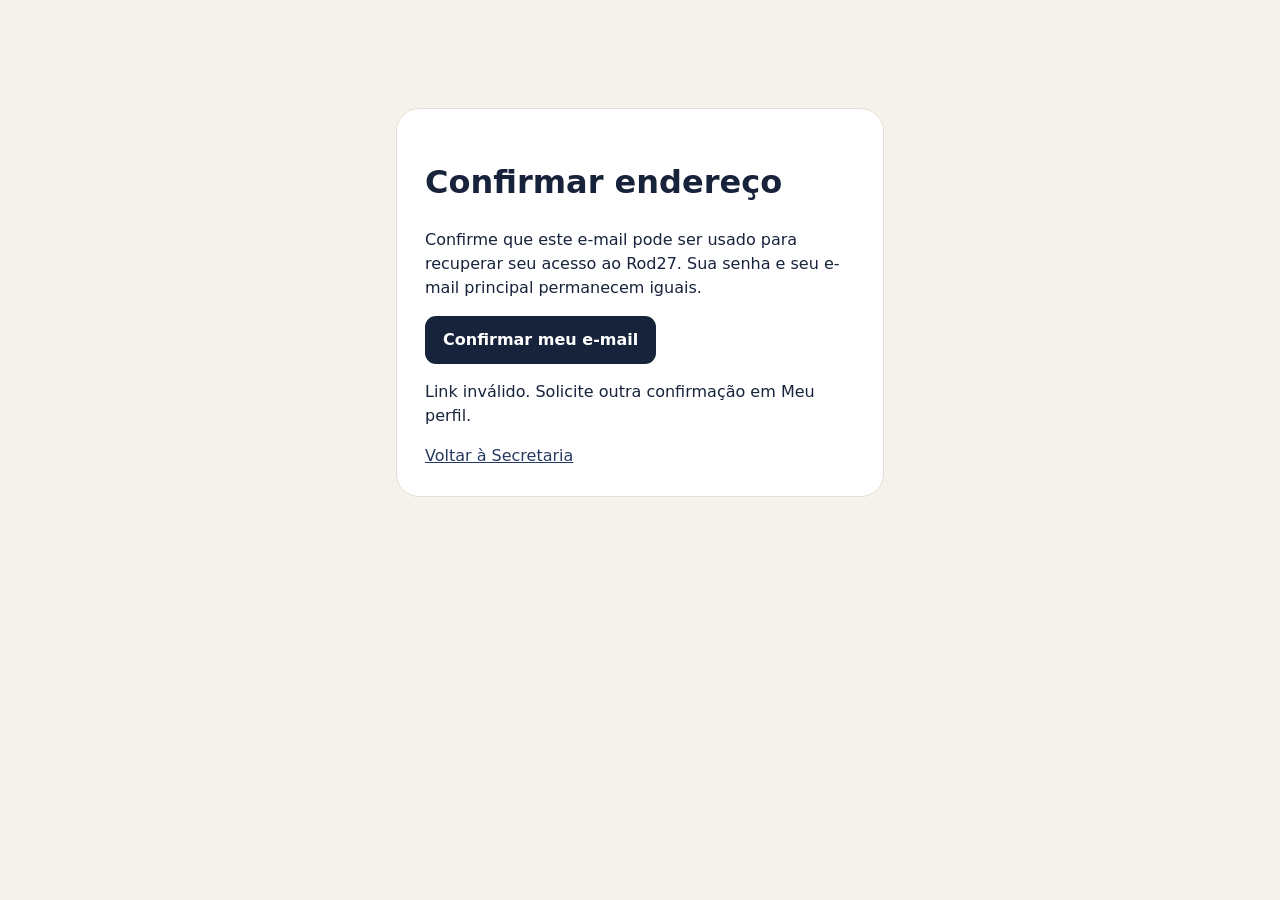
<file: confirmar-email.html>
<!doctype html>
<html lang="pt-BR"><head><meta charset="utf-8"><meta name="viewport" content="width=device-width,initial-scale=1"><meta name="robots" content="noindex,nofollow,noarchive"><meta name="referrer" content="no-referrer"><title>Confirmar endereço · Rod27</title>
<style>body{margin:0;background:#f5f2ec;color:#17223b;font:16px/1.5 system-ui,sans-serif}.card{max-width:430px;margin:12vh auto;padding:28px;background:#fff;border:1px solid #e4ded3;border-radius:23px}button{background:#17223b;color:white;border:0;border-radius:11px;padding:12px 18px;font:inherit;font-weight:700;cursor:pointer}a{color:#273a62}#message{margin:16px 0}</style></head>
<body><main class="card"><h1>Confirmar endereço</h1><p>Confirme que este e-mail pode ser usado para recuperar seu acesso ao Rod27. Sua senha e seu e-mail principal permanecem iguais.</p><button id="confirm" type="button">Confirmar meu e-mail</button><p id="message" aria-live="polite"></p><a href="/secretaria">Voltar à Secretaria</a></main>
<script>
const token=new URLSearchParams(location.hash.slice(1)).get('token');history.replaceState(null,'',location.pathname);
const button=document.getElementById('confirm'),message=document.getElementById('message');
if(!token||!/^[-_a-zA-Z0-9]{43}$/.test(token)){button.disabled=true;message.textContent='Link inválido. Solicite outra confirmação em Meu perfil.'}
button.onclick=async()=>{button.disabled=true;message.textContent='Confirmando…';try{
const r=await fetch('https://zrjxxcytgtjuuinhkfux.supabase.co/functions/v1/rod27-recovery',{method:'POST',headers:{'Content-Type':'application/json'},body:JSON.stringify({action:'confirm_secondary',token})});
const d=await r.json();if(!r.ok||!d.ok)throw Error(d.error||'Não foi possível confirmar.');message.textContent='Endereço confirmado. Ele está habilitado para receber recuperação quando você solicitar.';
}catch(e){message.textContent=e.message;button.disabled=false}};
</script></body></html>
</file>
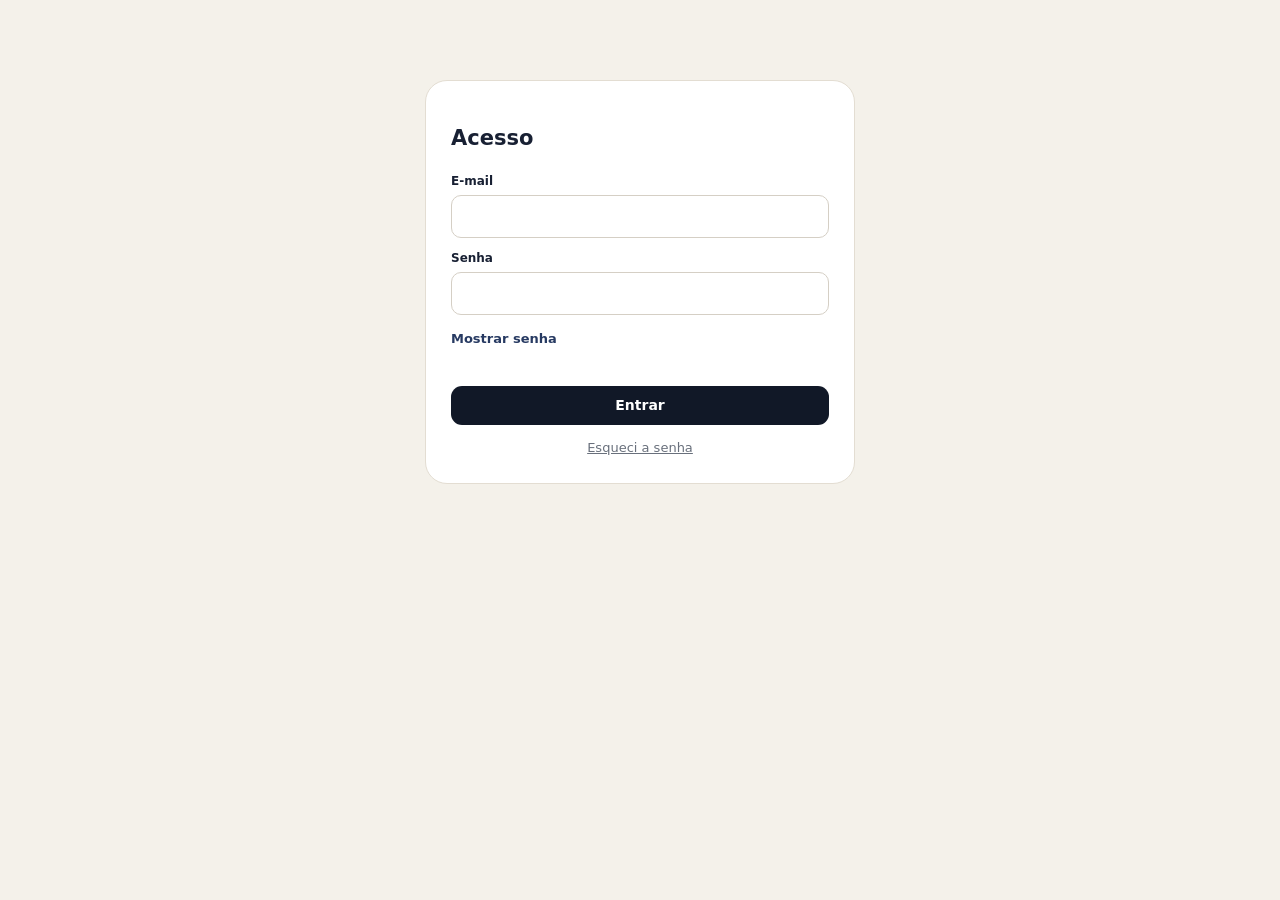
<file: controle.html>
<!doctype html>
<html lang="pt-BR"><head>
<meta charset="utf-8"><meta name="viewport" content="width=device-width,initial-scale=1,viewport-fit=cover">
<meta name="robots" content="noindex,nofollow,noarchive"><meta name="theme-color" content="#111827">
<title>Acesso</title>
<style>
:root{--bg:#f4f1ea;--ink:#182033;--muted:#69707c;--line:#e3ddd2;--dark:#111827;--dark2:#24314d;--green:#1f7a55;--amber:#9a6418;--red:#a53d3d;--purple:#654a8c}
*{box-sizing:border-box}body{margin:0;background:var(--bg);color:var(--ink);font:14px/1.5 system-ui,-apple-system,"Segoe UI",sans-serif}button,input,select,textarea{font:inherit}button{cursor:pointer}.shell{max-width:1180px;margin:auto;padding-bottom:50px}.hero{background:linear-gradient(145deg,var(--dark),var(--dark2));color:#fff;padding:27px 20px;border-radius:0 0 26px 26px}.ey{font-size:11px;letter-spacing:.13em;text-transform:uppercase;color:#cfc0e6;font-weight:900}.hero h1{margin:4px 0}.hero p{margin:0;opacity:.8}.top{display:flex;justify-content:space-between;align-items:center;gap:12px;flex-wrap:wrap}
main{padding:18px}.tabs{display:flex;gap:7px;overflow:auto;margin-bottom:14px}.tab{border:1px solid var(--line);background:#fff;border-radius:999px;padding:8px 11px;white-space:nowrap}.tab.on{background:var(--dark);color:#fff}.grid{display:grid;grid-template-columns:repeat(auto-fit,minmax(220px,1fr));gap:10px}.card{background:#fff;border:1px solid var(--line);border-radius:17px;padding:14px}.card h3{margin:0 0 9px}.kpi strong{font-size:25px;display:block}.kpi span{color:var(--muted);font-size:12px}.muted{color:var(--muted)}.btn{border:0;border-radius:11px;padding:9px 12px;font-weight:800}.primary{background:var(--dark);color:#fff}.ghost{background:#ece8e1}.danger{background:#f4dddd;color:var(--red)}.small{font-size:12px;padding:7px 9px}.actions{display:flex;gap:7px;flex-wrap:wrap;margin-top:10px}
.login{max-width:430px;margin:80px auto;background:#fff;border:1px solid var(--line);border-radius:22px;padding:25px}.field{margin:11px 0}.field label{display:block;font-size:12px;font-weight:800;margin-bottom:5px}.field input,.field select,.field textarea{width:100%;border:1px solid #d5cfc5;border-radius:10px;padding:10px}.error{color:var(--red);min-height:20px;font-size:13px}
.table{width:100%;border-collapse:collapse;background:#fff;border:1px solid var(--line);border-radius:14px;overflow:hidden}.table th,.table td{padding:9px;border-bottom:1px solid var(--line);text-align:left;vertical-align:top}.table th{font-size:11px;text-transform:uppercase;color:var(--muted)}.question{background:#fff;border:1px solid var(--line);border-radius:16px;padding:13px;margin:9px 0}.question h4{margin:0}.pill{display:inline-block;border-radius:99px;padding:4px 7px;font-size:10px;font-weight:900;text-transform:uppercase;background:#eee}.ok{background:#dff3e9;color:var(--green)}.warn{background:#fff1cf;color:var(--amber)}.audit{font-size:12px;border-left:3px solid #d7d0c5;padding:6px 10px;margin:7px 0;background:#fff}.code{font-family:ui-monospace,monospace;background:#f5f3ef;padding:2px 5px;border-radius:5px}
.back{position:fixed;inset:0;background:#0b10208c;display:none;align-items:center;justify-content:center;z-index:20;padding:14px}.back.show{display:flex}.modal{background:#fff;width:min(650px,100%);max-height:90vh;overflow:auto;border-radius:22px;padding:18px}.toast{position:fixed;left:50%;bottom:16px;transform:translateX(-50%) translateY(20px);background:var(--dark);color:#fff;padding:9px 12px;border-radius:10px;opacity:0;transition:.2s;z-index:50}.toast.show{opacity:1;transform:translateX(-50%) translateY(0)}
@media(min-width:720px){.hero{margin-top:18px;border-radius:25px}.shell{padding-left:8px;padding-right:8px}}
</style></head><body>
<div id="app" class="shell"></div><div id="back" class="back"><div id="modal" class="modal"></div></div><div id="toast" class="toast"></div>
<script src="/troca-obrigatoria.js"></script>
<script>
var U="https://zrjxxcytgtjuuinhkfux.supabase.co",K="sb_publishable_p6zUbFwkzvfv_7XUMqhxwA_BjGCxIEh",S={a:null,r:null,data:null,tab:"overview",auditOpen:false,ops:null,opsBusy:false,opsAt:0},app=document.getElementById("app"),back=document.getElementById("back"),box=document.getElementById("modal");
function e(v){return String(v==null?"":v).replace(/[&<>"']/g,function(x){return{"&":"&amp;","<":"&lt;",">":"&gt;","\"":"&quot;","'":"&#39;"}[x]})}function toast(m){var x=document.getElementById("toast");x.textContent=m;x.classList.add("show");setTimeout(function(){x.classList.remove("show")},2200)}
function ss(d){S.a=d.access_token;S.r=d.refresh_token;sessionStorage.setItem("ctl_a",S.a||"");sessionStorage.setItem("ctl_r",S.r||"")}function clr(){AUDIT_AUTH.grant=null;S.auditOpen=false;AUD_TAPS=0;S.ops=null;S.opsAt=0;S.a=null;S.r=null;sessionStorage.removeItem("ctl_a");sessionStorage.removeItem("ctl_r")}
async function rf(){if(!S.r)return false;var x=await fetch(U+"/auth/v1/token?grant_type=refresh_token",{method:"POST",headers:{"apikey":K,"Content-Type":"application/json"},body:JSON.stringify({refresh_token:S.r})});if(!x.ok){clr();return false}ss(await x.json());return true}
async function api(action,p,retry){var x=await fetch("https://zrjxxcytgtjuuinhkfux.supabase.co/functions/v1/rod27-control",{method:"POST",headers:{"Content-Type":"application/json","Authorization":"Bearer "+S.a},body:JSON.stringify(Object.assign({action:action},p||{}))});if((x.status===401||x.status===403)&&!retry&&await rf())return api(action,p,true);var j=await x.json().catch(function(){return{ok:false,error:"Resposta inválida."}});if(x.status===401||x.status===403){clr();back.classList.remove("show");login("Sua sessão expirou ou não está autorizada. Entre novamente.");throw new Error("Sessão expirada ou acesso não autorizado.")}if(j.password_change_required){var required=new Error(j.error);required.passwordChangeRequired=true;throw required}if(!x.ok||!j.ok)throw new Error(j.error||"Falha.");return j}
function toggleSenha(btn){
 var fields=(btn.getAttribute("data-password-ids")||"").split(",").map(function(id){return document.getElementById(id)}).filter(Boolean);
 if(!fields.length)return;
 var reveal=fields[0].type==="password";
 fields.forEach(function(input){input.type=reveal?"text":"password"});
 btn.textContent=reveal?"Ocultar senha":"Mostrar senha";
 btn.setAttribute("aria-pressed",reveal?"true":"false");
}
function login(msg){app.innerHTML='<div class="login"><h2>Acesso</h2><div class="field"><label>E-mail</label><input id="em" type="email"></div><div class="field"><label>Senha</label><input id="pw" type="password"><button type="button" data-password-ids="pw" aria-pressed="false" onclick="toggleSenha(this)" style="margin-top:8px;padding:6px 0;border:0;background:transparent;color:#273a62;font:inherit;font-size:13px;font-weight:700;cursor:pointer">Mostrar senha</button></div><div id="er" class="error">'+e(msg||"")+'</div><button class="btn primary" style="width:100%" onclick="doLogin()">Entrar</button><div style="margin-top:12px;text-align:center"><a href="#" onclick="recoverLogin();return false" style="font-size:13px;color:var(--muted)">Esqueci a senha</a></div></div>'}
window.recoverLogin=async function(){
 var email=document.getElementById("em")?.value.trim();
 if(!email){toast("Informe o e-mail.");return}
 try{
  var r=await fetch("https://zrjxxcytgtjuuinhkfux.supabase.co/functions/v1/rod27-recovery",{method:"POST",headers:{"Content-Type":"application/json"},body:JSON.stringify({action:"request",email:email})});
  var d=await r.json();
  if(r.status===503&&d.delivery_unavailable){
   await fetch("https://zrjxxcytgtjuuinhkfux.supabase.co/auth/v1/recover?redirect_to="+encodeURIComponent("https://rod27-ieadern.pages.dev/redefinir-senha"),{method:"POST",headers:{apikey:"sb_publishable_p6zUbFwkzvfv_7XUMqhxwA_BjGCxIEh","Content-Type":"application/json"},body:JSON.stringify({email:email})});
   toast("Se for seu e-mail principal, as instruções serão enviadas. O secundário ainda aguarda ativação.");return;
  }
  if(!r.ok)throw Error(d.error||"Não foi possível solicitar a recuperação.");
  toast("Se este endereço estiver habilitado, as instruções serão enviadas.");
 }catch(e){toast(e.message||"Não foi possível solicitar a recuperação.")}
};
window.doLogin=async function(){var er=document.getElementById("er");er.textContent="Entrando…";try{var x=await fetch(U+"/auth/v1/token?grant_type=password",{method:"POST",headers:{"apikey":K,"Content-Type":"application/json"},body:JSON.stringify({email:document.getElementById("em").value.trim(),password:document.getElementById("pw").value})}),j=await x.json();if(!x.ok)throw new Error("E-mail ou senha inválidos.");ss(j);await boot()}catch(z){er.textContent=z.message}}
window.logout=function(){closeM();S.coordData=null;AUDIT_AUTH.grant=null;clr();login()};function closeM(){back.classList.remove("show");box.innerHTML="";delete window._latestPinInfo}window.closeM=closeM;back.addEventListener("click",function(x){if(x.target===back)closeM()});
function isTopAdmin(){return S.data?.admin?.papel==="superadmin1"}
function tabs(){return'<div class="tabs">'+[["overview","Visão geral"],["questions","Formulário"],["settings","Configurações"],...(isTopAdmin()?[["admins","Contas"]]:[]),["audit","Auditoria"]].map(function(t){return'<button class="tab '+(S.tab===t[0]?"on":"")+'" onclick="setTab(&quot;'+t[0]+'&quot;)">'+t[1]+'</button>'}).join("")+'</div>'}
var AUD_TAPS=0;
window.setTab=function(t){if(t==="admins"&&!isTopAdmin()){S.tab="overview";render();return;}
 if(t==="audit"){AUD_TAPS=S.tab==="audit"?AUD_TAPS+1:1;S.tab=t;if(AUD_TAPS>=3){AUD_TAPS=0;S.auditOpen=true;}}
 else{AUD_TAPS=0;S.auditOpen=false;S.tab=t;}
 render();
 if(t==="admins"&&isTopAdmin())loadCoordinatorAccess();
 if(t==="overview")refreshHealth(false);
};
function render(){var d=S.data;app.innerHTML='<section class="hero"><div class="top"><div><div class="ey">ROD27 · CENTRAL DE CONTROLE</div><h1>Controle do sistema</h1><p>'+e(d.admin.nome_exibicao||d.admin.email)+' · '+e(d.admin.papel)+'</p></div><div class="actions">'+(isTopAdmin()?'<button class="btn ghost small" onclick="window.open(&quot;/secretaria&quot;,&quot;_blank&quot;)">Abrir painel do Rodízio</button>':'')+'<button class="btn ghost small" onclick="logout()">Sair</button></div></div></section><main>'+tabs()+'<div id="view">'+view()+'</div></main>'}
function view(){var d=S.data;if(S.tab==="overview")return overview(d);if(S.tab==="questions")return questions(d);if(S.tab==="settings")return settings(d);if(S.tab==="admins")return isTopAdmin()?admins(d):overview(d);return audit(d)}
function healthPanel(){
 var x=S.ops,h='<div class="card" style="margin-bottom:12px"><div class="top"><div><h3>Saúde do sistema</h3><p class="muted">Consultas reais a páginas, serviços e banco. Uma resposta HTTP não garante que todo o formulário esteja sem defeitos.</p></div><button type="button" class="btn ghost small" onclick="refreshHealth(true)">Atualizar verificações</button></div>';
 if(!x)return h+'<p class="muted">'+(S.opsBusy?"Verificando os serviços…":"Sem verificação recente.")+'</p></div>';
 if(x.error)return h+'<p class="pill warn">Não foi possível consultar a saúde</p><p class="muted">'+e(x.error)+'</p></div>';
 var failures=(x.checks||[]).filter(function(c){return !c.ok}).length;
 h+='<div class="actions"><span class="pill '+(failures?"warn":"ok")+'">'+(failures?failures+" itens requerem atenção":"Sem falhas nas verificações")+'</span><span class="muted">'+e(new Date(x.checked_at).toLocaleString("pt-BR"))+'</span></div>';
 h+='<div class="grid" style="margin-top:12px">'+(x.checks||[]).map(function(c){return'<div class="card" style="padding:10px"><div class="top"><strong>'+e(c.title)+'</strong><span class="pill '+(c.ok?"ok":"warn")+'">'+(c.ok?"OK":"Falha")+'</span></div><div class="muted">'+(c.http===null?'Consulta interna':"HTTP "+e(c.http))+(typeof c.ms==="number"?" · "+e(c.ms)+" ms":"")+(c.error?" · "+e(c.error):"")+'</div></div>'}).join("")+'</div>';
 var ss=x.sessions||{},admins=Array.isArray(ss.administrators)?ss.administrators:[],coord=Array.isArray(ss.coordinators)?ss.coordinators:[],recent=admins.filter(function(z){return z.recente}).length+coord.filter(function(z){return z.recente}).length;
 h+='<div class="card" style="margin-top:12px"><h3>Sessões registradas</h3><p class="muted">'+admins.length+' administrativas · '+coord.length+' de coordenadores · '+recent+' com atividade nos últimos 15 minutos.</p><p class="muted">“Atividade recente” não comprova que a pessoa esteja com a janela aberta neste instante. Sessões administrativas são registros no serviço Auth.</p></div>';
 var fmt=function(dt){return dt?e(new Date(dt).toLocaleString("pt-BR")):"Não informado"};
 var st=function(z){return'<span class="pill '+(z.recente?"ok":"warn")+'">'+(z.recente?"Recente":"Sem atividade recente")+'</span>'};
 h+='<div style="overflow-x:auto"><h3>Sessões dos coordenadores</h3><table class="table"><thead><tr><th>Setor</th><th>Coordenador</th><th>ROL</th><th>Último uso</th><th>Validade</th><th>Atividade</th></tr></thead><tbody>'+
 (coord.length?coord.map(function(z){return'<tr><td>'+e(z.setor)+'</td><td>'+e(z.coordenador)+'</td><td>'+e(z.rol)+'</td><td>'+fmt(z.ultimo_uso||z.inicio)+'</td><td>'+fmt(z.expira_em)+'</td><td>'+st(z)+'</td></tr>'}).join(""):'<tr><td colspan="6">Nenhuma sessão de coordenador registrada como válida.</td></tr>')+'</tbody></table></div>';
 h+='<div style="overflow-x:auto;margin-top:14px"><h3>Sessões administrativas</h3><table class="table"><thead><tr><th>Conta</th><th>Perfil</th><th>Última atualização</th><th>Limite informado</th><th>Atividade</th></tr></thead><tbody>'+
 (admins.length?admins.map(function(z){return'<tr><td>'+e(z.nome)+'</td><td>'+e(z.papel)+'</td><td>'+fmt(z.ultimo_uso||z.inicio)+'</td><td>'+fmt(z.expira_em)+'</td><td>'+st(z)+'</td></tr>'}).join(""):'<tr><td colspan="5">Nenhuma sessão administrativa registrada.</td></tr>')+'</tbody></table></div>';
 return h+'</div>';
}
window.refreshHealth=async function(force){
 if(!S.a||S.tab!=="overview"||S.opsBusy)return;
 if(!force&&S.ops&&Date.now()-S.opsAt<60000)return;
 S.opsBusy=true;
 try{S.ops=await api("operational_health",{});S.opsAt=Date.now()}
 catch(err){S.ops={error:err.message||"Indisponível"};S.opsAt=Date.now()}
 finally{S.opsBusy=false}
 if(S.tab==="overview"&&S.data){
  var el=document.getElementById("view");
  if(el)el.innerHTML=view();
 }
};
setInterval(function(){
 if(S.a&&S.tab==="overview"&&document.visibilityState==="visible")refreshHealth(false);
},120000);
function overview(d){var h=d.health,g=(d.readiness&&d.readiness.checks)||[];
var pre='<div class="card" style="margin-bottom:12px"><h3>Preparação do Rodízio 2027</h3><p class="muted">Verificações automáticas do sistema; não liberam acessos nem publicam formulários.</p>'+g.map(function(x){return'<div class="row" style="display:flex;gap:12px;justify-content:space-between;padding:7px 0;border-bottom:1px solid #e3ddd2"><div><b>'+e(x.title)+'</b><div class="muted">'+e(x.detail)+'</div></div><span class="pill '+(x.ok?"ok":"warn")+'">'+(x.ok?"Pronto":"Pendente")+'</span></div>'}).join("")+'</div>';return healthPanel()+pre+'<div class="grid"><div class="card kpi"><strong>'+e(h.database_size)+'</strong><span>Banco de dados</span></div><div class="card kpi"><strong>'+h.setores+'</strong><span>Setores</span></div><div class="card kpi"><strong>'+h.avaliacoes+'</strong><span>Avaliações</span></div><div class="card kpi"><strong>'+h.credenciais_ativas+'</strong><span>Coordenadores ativos</span></div><div class="card kpi"><strong>'+h.sessoes_ativas+'</strong><span>Sessões ativas</span></div><div class="card kpi"><strong>'+h.admins+'</strong><span>Contas administrativas</span></div></div><div class="card" style="margin-top:12px"><h3>Manutenção</h3><p class="muted">O diagnóstico atualizado dos serviços, páginas e sessões está disponível no painel Saúde do sistema, acima.</p><div class="actions"><button class="btn danger" onclick="revokeAll()">Encerrar todas as sessões de coordenadores</button></div></div>'}
function questions(d){
 var all=d.questions||[],active=all.filter(function(q){return q.ativa&&q.status!=="arquivada"}).sort(function(a,b){return a.ordem-b.ordem}),archived=all.filter(function(q){return !q.ativa||q.status==="arquivada"});
 var h='<div class="card"><div class="top"><div><h3>Editor do formulário dos coordenadores</h3><p class="muted">Gerencie título, enunciado, alternativas e obrigatoriedade. A Secretaria pode corrigir perguntas publicadas. Cada mudança cria uma nova versão, e avaliações já iniciadas preservam as perguntas originais. Rascunhos novos exigem publicação explícita.</p><p><span class="pill warn">'+active.filter(q=>q.status==="rascunho").length+' em rascunho</span> · '+active.length+' perguntas ativas</p></div><button class="btn primary small" onclick="newQ()">+ Nova pergunta</button></div></div>';
 h+='<div class="card" style="margin:12px 0"><h3>Feedback dos coordenadores ao pastor</h3><p class="muted">Não existe autoavaliação de desempenho. Cada coordenador preenche sua Manifestação de Interesse: continuar, permanecer, mudar de congregação/setor ou sair, e informar o motivo.</p><span class="pill ok">Manifestação independente das avaliações</span></div>';
 h+=active.map(function(q){
  var kind=q.tipo_resposta==="escolha_unica"?"Múltipla escolha":"Resposta discursiva";
  var opts=q.tipo_resposta==="escolha_unica"?'<div class="muted" style="margin-top:8px">Alternativas: '+e((q.opcoes||[]).join(" · "))+'</div>':"";
  return'<div class="question"><div class="top"><div><span class="pill '+(q.status==="rascunho"?"warn":"ok")+'">'+e(q.status)+'</span> <span class="pill">'+e(kind)+'</span> '+(q.obrigatoria?'<span class="pill">Obrigatória</span>':'<span class="pill">Opcional</span>')+'</div><span class="muted">Código '+e(q.codigo)+'</span></div><h4 style="margin-top:9px">'+e(q.ordem)+'. '+e(q.titulo)+'</h4><p style="white-space:pre-wrap">'+e(q.enunciado)+'</p>'+opts+'<div class="actions"><button class="btn ghost small" onclick="editQ(&quot;'+e(q.id)+'&quot;)">Editar pergunta</button>'+(q.status==="rascunho"?'<button class="btn primary small" onclick="publishQ(&quot;'+e(q.id)+'&quot;)">Publicar</button><button class="btn danger small" onclick="archiveQ(&quot;'+e(q.id)+'&quot;)">Arquivar</button>':'')+'</div></div>'
 }).join("");
 if(archived.length)h+='<details class="card" style="margin-top:12px"><summary>Arquivo de perguntas ('+archived.length+')</summary>'+archived.map(function(q){return'<p>'+e(q.codigo)+' · '+e(q.titulo)+' · '+e(q.status)+'</p>'}).join("")+'</details>';
 return h;
}
function editorMarkup(q,isNew){
 var kind=q?.tipo_resposta||"texto_longo",isChoice=kind==="escolha_unica",choices=Array.isArray(q?.opcoes)?q.opcoes.join("\n"):"";
 var h='<div class="ey">FORMULÁRIO DO COORDENADOR</div><h2>'+(isNew?"Nova pergunta":"Editar pergunta "+e(q.ordem))+'</h2><p class="muted">'+(isNew?"Crie uma pergunta em rascunho. A publicação é separada.":q.status==="rascunho"?"As alterações ficam salvas em rascunho.":"Pergunta publicada: você pode corrigir antes da primeira avaliação. Depois será necessário versionamento.")+'</p>';
 h+='<div class="field"><label>Título da pergunta</label><input id="qt" maxlength="180" value="'+e(q?.titulo||"")+'" placeholder="Ex.: Relacionamento com a congregação"></div>';
 h+='<div class="field"><label>Pergunta exibida ao coordenador</label><textarea id="qe" rows="6" maxlength="4000" placeholder="Escreva aqui exatamente o que o coordenador deverá responder.">'+e(q?.enunciado||"")+'</textarea></div>';
 h+='<div class="field"><label>Tipo de resposta</label><select id="qtype" onchange="toggleQChoices()"><option value="texto_longo" '+(kind==="texto_longo"?"selected":"")+'>Resposta discursiva (texto livre)</option><option value="escolha_unica" '+(isChoice?"selected":"")+'>Múltipla escolha (uma alternativa)</option></select></div>';
 h+='<div class="field" id="qchoiceswrap" style="'+(isChoice?"":"display:none")+'"><label>Alternativas, uma por linha</label><textarea id="qchoices" rows="6" placeholder="Opção 1&#10;Opção 2&#10;Opção 3">'+e(choices)+'</textarea><p class="muted">Informe de 2 a 12 alternativas distintas.</p></div>';
 h+='<div class="field"><label style="display:flex;gap:8px;align-items:center"><input id="qrequired" type="checkbox" style="width:auto" '+(q?.obrigatoria!==false?"checked":"")+'> Resposta obrigatória</label></div>';
 h+='<div class="actions"><button class="btn ghost" onclick="closeM()">Cancelar</button><button class="btn primary" onclick="'+(isNew?"createQ()":"saveQ(&quot;"+e(q.id)+"&quot;)")+'">'+(isNew?"Criar rascunho":"Salvar alterações")+'</button></div>';
 return h;
}
window.toggleQChoices=function(){
 var el=document.getElementById("qchoiceswrap"),sel=document.getElementById("qtype");
 if(el&&sel)el.style.display=sel.value==="escolha_unica"?"":"none";
};
window.editQ=function(id){
 var q=S.data.questions.find(function(x){return x.id===id});
 if(!q){toast("Pergunta não encontrada.");return}
 box.innerHTML=editorMarkup(q,false);back.classList.add("show");
};
window.newQ=function(){box.innerHTML=editorMarkup(null,true);back.classList.add("show")};
function questionPayload(){
 var title=document.getElementById("qt").value.trim(),text=document.getElementById("qe").value.trim(),type=document.getElementById("qtype").value,required=document.getElementById("qrequired").checked;
 if(!title||!text)throw new Error("Preencha o título e a pergunta.");
 var options=null;
 if(type==="escolha_unica"){
  options=document.getElementById("qchoices").value.split(/\r?\n/).map(v=>v.trim()).filter(Boolean);
  if(options.length<2||options.length>12||new Set(options.map(v=>v.toLowerCase())).size!==options.length)throw new Error("Informe de 2 a 12 alternativas diferentes.");
 }
 return{titulo:title,enunciado:text,tipo_resposta:type,opcoes:options,obrigatoria:required};
}
window.saveQ=async function(id){
 try{var d=questionPayload();await api("update_question",Object.assign({id:id},d));closeM();toast("Pergunta salva no rascunho.");await boot(true)}
 catch(x){toast(x.message)}
};
window.createQ=async function(){
 try{var d=questionPayload();await api("create_question",d);closeM();toast("Nova pergunta adicionada em rascunho.");await boot(true)}
 catch(x){toast(x.message)}
};
window.publishQ=async function(id){
 var q=S.data.questions.find(function(x){return x.id===id});
 if(!q||q.status!=="rascunho")return;
 if(!confirm('Publicar a pergunta "'+q.titulo+'"? Ela passa a integrar o formulário dos coordenadores.'))return;
 try{await api("publish_question",{id:id});toast("Pergunta publicada.");await boot(true)}
 catch(x){toast(x.message)}
};
window.toggleSelfEvaluation=async function(permitida){
 if(!confirm(permitida?"Permitir a avaliação da própria ficha?":"Desativar novas autoavaliações? Histórico preservado."))return;
 try{await api("set_self_evaluation",{permitida:permitida});toast("Regra atualizada.");await boot(true)}
 catch(x){toast(x.message)}
};
window.archiveQ=async function(id){
 var q=S.data.questions.find(x=>x.id===id);if(!q||q.status!=="rascunho"){toast("Somente perguntas em rascunho podem ser arquivadas.");return}
 if(!confirm('Arquivar a pergunta "'+q.titulo+'"? Ela deixará de aparecer no formulário, mas permanecerá no histórico.'))return;
 try{await api("archive_question",{id:id});toast("Pergunta arquivada.");await boot(true)}
 catch(x){toast(x.message)}
};
function settings(d){
 var labels={
 "coordenador.login.bloqueio_minutos":["Bloqueio após falhas de senha","O coordenador fica temporariamente impedido de entrar quando erra a senha várias vezes. Não é um limite de inatividade."],
 "coordenador.login.max_falhas":["Tentativas incorretas permitidas","Número de falhas consecutivas do PIN para um mesmo ROL antes do bloqueio. O bloqueio é da credencial, não só deste dispositivo."],
 "coordenador.sessao.horas":["Duração máxima do acesso","Tempo até uma sessão autenticada expirar. Não tem relação com tentativas erradas de senha."],
 "coordenador.senha.formato":["Formato do PIN inicial","Padrão implementado: PIN de 6 dígitos. Mudar o texto deste campo não gera PINs novos nem modifica os existentes."]
 };
 var units={"coordenador.login.bloqueio_minutos":"minutos","coordenador.login.max_falhas":"tentativas","coordenador.sessao.horas":"horas","coordenador.senha.formato":"dígitos"};
 return'<div class="card" style="margin-bottom:12px"><h3>Política de acesso dos coordenadores</h3><p class="muted">Estas opções são configurações de segurança, não uma lista de senhas. Para consultar ROLs ou gerar um PIN novo, use a aba <b>Contas</b>.</p></div><div class="grid">'+d.settings.filter(function(x){return Object.prototype.hasOwnProperty.call(labels,x.chave)}).map(function(x){
 var a=labels[x.chave]||[x.chave,x.descricao||""],editable=x.chave!=="coordenador.senha.formato",v=typeof x.valor==="string"?x.valor:JSON.stringify(x.valor);
 return'<div class="card"><h3>'+e(a[0])+'</h3><p class="muted">'+e(a[1])+'</p><div class="field"><label>Valor atual ('+units[x.chave]+')</label>'+(editable?'<input type="number" min="1" max="1440" id="set_'+x.chave.replaceAll(".","_")+'" value="'+e(v)+'">':'<div class="code">PIN de 6 dígitos · formato fixo nesta versão</div>')+'</div>'+(editable?'<button class="btn primary small" onclick="saveSetting(&quot;'+x.chave+'&quot;)">Salvar configuração</button>':'')+'</div>'
 }).join("")+'</div>';
}
window.saveSetting=async function(k){var id="set_"+k.replaceAll(".","_"),v=document.getElementById(id).value;try{await api("update_setting",{chave:k,valor:v});toast("Configuração atualizada.");await boot(true)}catch(x){toast(x.message)}}
function admins(d){return credentialsHtml()+'<div class="card"><div class="top"><div><h3>Contas administrativas</h3><p class="muted">Superadmin controla o sistema. Secretário-Geral trabalha com o Rodízio.</p></div><button class="btn primary small" onclick="newAdmin()">Nova conta</button></div></div><table class="table" style="margin-top:10px"><thead><tr><th>Nome</th><th>E-mail</th><th>Papel</th><th>Estado</th></tr></thead><tbody>'+d.admins.map(function(a){return'<tr><td>'+e(a.nome_exibicao||"")+'</td><td>'+e(a.email||"")+'</td><td><span class="code">'+e(a.papel)+'</span></td><td>'+(a.ativo?'<span class="pill ok">ativo</span>':'<span class="pill">inativo</span>')+'</td></tr>'}).join("")+'</tbody></table>'}
window.newAdmin=function(){box.innerHTML='<div class="ey">NOVA CONTA ADMINISTRATIVA</div><h2>Provisionar acesso</h2><div class="field"><label>Nome</label><input id="an"></div><div class="field"><label>E-mail</label><input id="ae" type="email"></div><div class="field"><label>Senha inicial</label><input id="ap" type="password"></div><div class="field"><label>Papel</label><select id="ar"><option value="secretario_geral">Secretário-Geral</option><option value="revisor">Revisor</option><option value="superadmin">Superadmin</option></select></div><div class="actions"><button class="btn ghost" onclick="closeM()">Cancelar</button><button class="btn primary" onclick="createAdmin()">Criar conta</button></div>';back.classList.add("show")};
window.createAdmin=async function(){try{await api("create_admin",{nome:document.getElementById("an").value,email:document.getElementById("ae").value,password:document.getElementById("ap").value,papel:document.getElementById("ar").value});closeM();toast("Conta criada.");await boot(true)}catch(x){toast(x.message)}}
async function secretariaApi(action,p,retry){
 var x=await fetch(U+"/functions/v1/rod27-admin",{method:"POST",headers:{"Content-Type":"application/json","Authorization":"Bearer "+S.a},body:JSON.stringify(Object.assign({action:action},p||{}))});
 if(x.status===401&&!retry&&await rf())return secretariaApi(action,p,true);
 var j=await x.json().catch(function(){return{ok:false,error:"Resposta inválida."}});
 if(!x.ok||!j.ok)throw new Error(j.error||"Não foi possível consultar os acessos.");
 return j;
}
function credentialsHtml(){
 var h='<div class="card" style="margin-bottom:12px"><h3>Credenciais dos 42 coordenadores</h3><p class="muted">Somente redefinições autorizadas. O novo PIN é exibido uma vez; PINs antigos não podem ser consultados.</p></div>';
 if(!S.coordData)return h+'<div class="card" id="coordList">Consultando credenciais…</div>';
 var sectors=S.coordData.sectors||[];
 h+='<div class="card" id="coordList" style="overflow-x:auto"><table class="table"><thead><tr><th>Setor</th><th>Coordenador</th><th>ROL</th><th>Estado</th><th>Ação</th></tr></thead><tbody>';
 h+=sectors.map(function(x){return'<tr><td>'+e(x.setor)+'</td><td>'+e(x.coordenador)+'</td><td><span class="code">'+e(x.rol)+'</span></td><td>'+e(x.credencial_status)+'</td><td><button class="btn ghost small" onclick="rotateCoordinatorPIN('+Number(x.setor)+')">Redefinir PIN</button></td></tr>'}).join("");
 return h+'</tbody></table></div>';
}
async function loadCoordinatorAccess(){
 try{S.coordData=await secretariaApi("bootstrap");if(S.tab==="admins")render()}
 catch(x){var node=document.getElementById("coordList");if(node)node.textContent="Não foi possível consultar os coordenadores: "+x.message}
}
window.rotateCoordinatorPIN=async function(n){
 var s=S.coordData&&S.coordData.sectors&&S.coordData.sectors.find(function(x){return Number(x.setor)===Number(n)});
 if(!s){toast("Setor não encontrado.");return}
 if(!confirm("Redefinir o PIN do setor "+n+" ("+s.coordenador+", ROL "+s.rol+")? O PIN anterior deixará de funcionar imediatamente e todas as sessões anteriores serão invalidadas."))return;
 try{
  var d=await secretariaApi("reset_coordinator_pin",{setor:n});
  box.innerHTML='<div class="ey">NOVO PIN GERADO</div><h2>Setor '+e(n)+'</h2><p><b>'+e(s.coordenador)+'</b> · ROL <span class="code">'+e(d.rol)+'</span></p><p class="muted">Este novo PIN aparece apenas uma vez. Copie e entregue ao coordenador por um canal seguro. O PIN antigo já foi substituído.</p><div class="card"><div class="ey">Novo PIN</div><h2 class="code" style="letter-spacing:.15em">'+e(d.pin)+'</h2></div><div class="actions"><button class="btn primary" onclick="copyNewPin()">Copiar ROL e PIN</button><button class="btn ghost" onclick="closeM()">Fechar</button></div>';
  window._latestPinInfo={rol:String(d.rol),pin:String(d.pin)};
  back.classList.add("show");
  S.coordData=await secretariaApi("bootstrap");
 }catch(x){toast(x.message)}
}
window.copyNewPin=async function(){
 var c=window._latestPinInfo;
 if(!c)return;
 try{await navigator.clipboard.writeText("ROL: "+c.rol+"\nPIN: "+c.pin);toast("ROL e PIN copiados.")}catch(x){toast("Copie manualmente o PIN exibido.")}
};
document.addEventListener("visibilitychange",function(){if(document.hidden&&window._latestPinInfo)closeM()});window.addEventListener("pagehide",closeM);
var AUDIT_AUTH={grant:null};
function audit(d){
 var form=S.auditOpen&&!AUDIT_AUTH.grant?'<div class="card" style="margin-bottom:12px"><div style="display:flex;gap:9px;align-items:center"><input id="audit_joint_pass" aria-label="Autorização" type="password" autocomplete="off" style="width:min(360px,80%);border:1px solid var(--line);padding:11px;border-radius:10px" onkeydown="if(event.key===\'Enter\'){event.preventDefault();authorizeAudit()}"><button type="button" class="btn ghost" aria-label="Confirmar" onclick="authorizeAudit()">✓</button></div></div>':"";
 return form+d.audit.map(function(a){
  return '<div class="audit"><strong>'+e(a.acao)+'</strong> · '+e(a.papel||"")+'<br><span class="muted">'+e(a.entidade||"")+' '+e(a.entidade_id||"")+' · '+e(new Date(a.criado_em).toLocaleString("pt-BR"))+'</span>'+
   (AUDIT_AUTH.grant?'<div class="actions"><button class="btn danger small" onclick="openAuditRemoval(&quot;'+e(a.id)+'&quot;)">Remover registro</button></div>':"")+'</div>';
 }).join("");
}
window.authorizeAudit=async function(){
 var inp=document.getElementById("audit_joint_pass"),pw=inp?inp.value:"";
 if(!pw)return;
 try{
  var result=await api("authorize_audit_removal",{password:pw});
  AUDIT_AUTH.grant=result.grant;S.auditOpen=false;inp.value="";render();
 }catch(err){
  AUDIT_AUTH.grant=null;
  S.auditOpen=false;
  if(inp)inp.value="";
  render();
 }
};
window.openAuditRemoval=function(id){
 if(!AUDIT_AUTH.grant)return;
 box.innerHTML='<div class="ey">CONTROLE SUPERIOR · REGISTRO DE AUDITORIA</div><h2>Exclusão administrativa</h2><p class="muted">O conteúdo deste registro será excluído. Permanecerá o registro mínimo de que a exclusão foi autorizada, por quem foi solicitada e qual foi a justificativa. Esta ação não desfaz a operação original.</p><div class="field"><label>Quem determinou a exclusão?</label><input id="audit_requested_by" maxlength="160" placeholder="Autoridade solicitante"></div><div class="field"><label>Motivo e referência da determinação</label><textarea id="audit_reason" rows="4" maxlength="2000" placeholder="Registre a razão da exclusão"></textarea></div><div class="actions"><button class="btn ghost" onclick="closeM()">Cancelar</button><button class="btn danger" onclick="removeAuditEntry(&quot;'+e(id)+'&quot;)">Confirmar exclusão</button></div>';
 back.classList.add("show");
};
window.removeAuditEntry=async function(id){
 var by=document.getElementById("audit_requested_by").value.trim(),why=document.getElementById("audit_reason").value.trim();
 if(by.length<3||why.length<12){toast("Informe o solicitante e o motivo da exclusão.");return}
 if(!confirm("Excluir este registro do histórico comum? A exclusão terá uma trilha administrativa própria."))return;
 try{await api("remove_audit_entry",{registro_id:id,solicitante:by,motivo:why,grant:AUDIT_AUTH.grant});closeM();toast("Registro excluído. A exclusão foi auditada.");await boot(true)}
 catch(err){AUDIT_AUTH.grant=null;closeM();await boot(true);toast("Autorização inválida ou expirada. Valide novamente.")}
};
window.revokeAll=async function(){if(!confirm("Encerrar todas as sessões ativas dos coordenadores? Eles precisarão entrar novamente."))return;try{await api("revoke_all_coordinator_sessions");toast("Sessões encerradas.");await boot(true)}catch(x){toast(x.message)}}
async function boot(silent){S.a=sessionStorage.getItem("ctl_a")||S.a;S.r=sessionStorage.getItem("ctl_r")||S.r;if(!S.a){login();return}try{S.data=await api("bootstrap");render();if(S.tab==="overview")refreshHealth(false)}catch(x){if(x.passwordChangeRequired){rod27RequirePasswordChange();return}if(!silent){clr();login(x.message)}else toast(x.message)}}
boot();
</script></body></html>
</file>
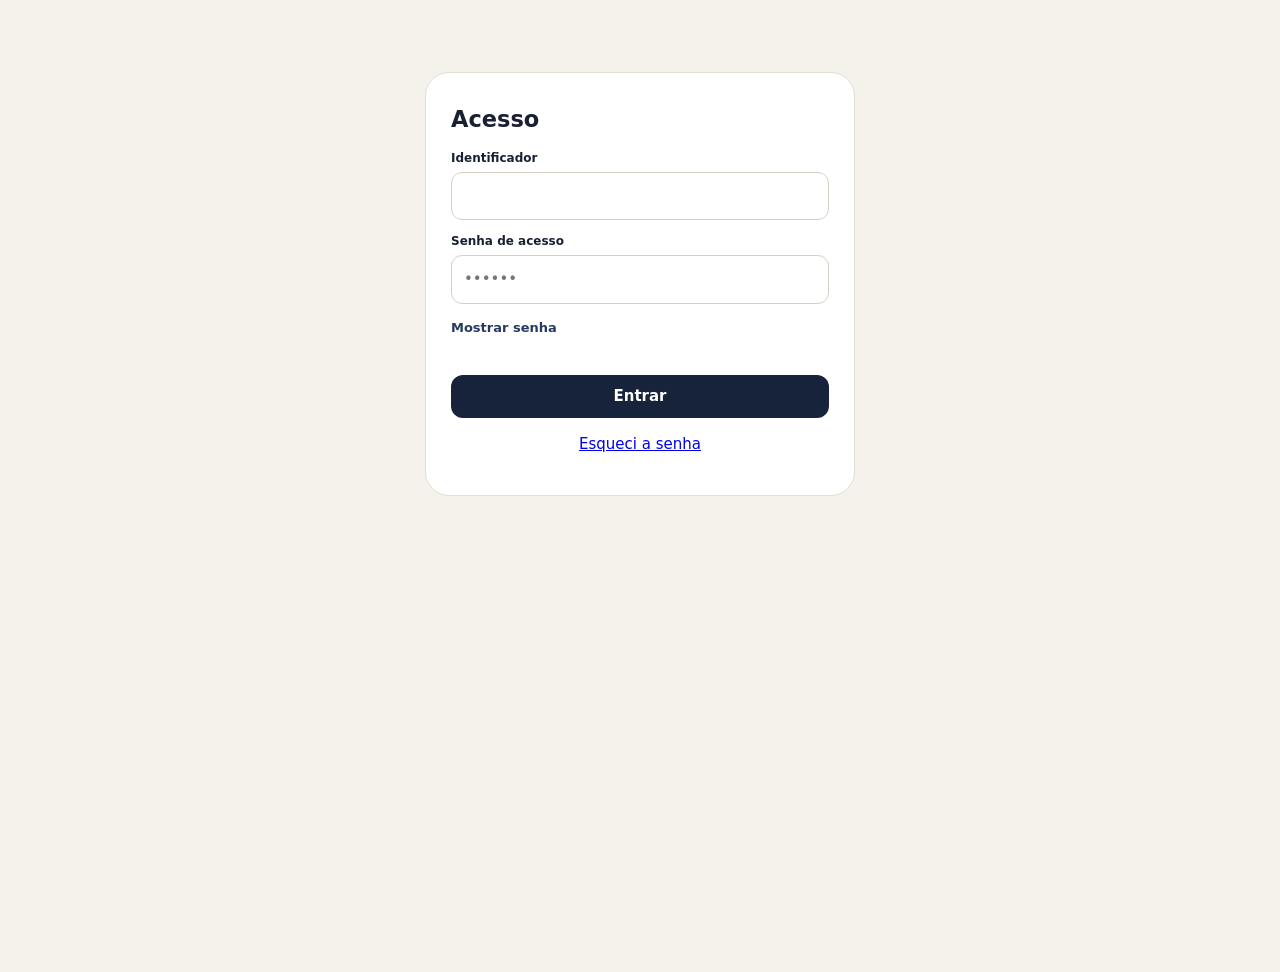
<file: coordenador.html>
<!doctype html>
<html lang="pt-BR"><head>
<meta charset="utf-8"><meta name="viewport" content="width=device-width,initial-scale=1,viewport-fit=cover">
<meta name="robots" content="noindex,nofollow,noarchive"><meta name="theme-color" content="#17223b">
<title>Acesso</title>
<style>
:root{--n:#17223b;--n2:#273a62;--p:#f5f2ec;--i:#182033;--m:#68707d;--l:#e4ded3;--g:#1f7a55;--a:#9a6418;--r:#a53d3d;--gold:#b7873f}
*{box-sizing:border-box}body{margin:0;background:var(--p);color:var(--i);font:15px/1.5 system-ui,-apple-system,"Segoe UI",sans-serif}button,input,textarea{font:inherit}button{cursor:pointer}.shell{max-width:960px;margin:auto;min-height:100vh;padding-bottom:50px}
.hero{background:linear-gradient(145deg,var(--n),var(--n2));color:#fff;padding:28px 20px;border-radius:0 0 28px 28px}.ey{font-size:11px;letter-spacing:.12em;text-transform:uppercase;color:#dbc69d;font-weight:800}.hero h1{margin:5px 0}.hero p{margin:0;opacity:.85}.top{display:flex;justify-content:space-between;gap:10px;align-items:flex-start}.badges{display:flex;gap:7px;flex-wrap:wrap;margin-top:14px}.badge{font-size:12px;padding:6px 9px;border-radius:99px;background:#ffffff17;border:1px solid #ffffff20}
main{padding:18px}.prog{background:#fff;border:1px solid var(--l);border-radius:17px;padding:13px;margin-bottom:12px}.bar{height:8px;background:#ece7de;border-radius:99px;margin-top:8px;overflow:hidden}.bar i{display:block;height:100%;background:var(--g)}.filters{display:flex;gap:7px;overflow:auto;margin-bottom:12px}.chip{white-space:nowrap;border:1px solid var(--l);background:#fff;border-radius:99px;padding:7px 10px}.chip.on{background:var(--n);color:#fff}
.grid{display:grid;grid-template-columns:repeat(auto-fill,minmax(280px,1fr));gap:10px}.card{background:#fff;border:1px solid var(--l);border-radius:18px;padding:12px;display:grid;grid-template-columns:58px 1fr auto;gap:11px;align-items:center}.card button{display:contents}.photo{width:58px;height:58px;border-radius:15px;object-fit:cover;background:#eee}.name{font-weight:800;line-height:1.25}.church{font-size:13px;color:var(--m);margin-top:2px}.state{font-size:10px;font-weight:900;text-transform:uppercase;border-radius:99px;padding:5px 7px}.new{background:#eef1f5}.draft{background:#fff1cf;color:var(--a)}.sent{background:#dff3e9;color:var(--g)}.special{background:#f2e8f7;color:#72438b}
.login{max-width:430px;margin:72px auto;background:#fff;border:1px solid var(--l);border-radius:24px;padding:25px}.login h2{margin:5px 0}.field{margin:12px 0}.field label{display:block;font-size:12px;font-weight:800;margin-bottom:5px}.field input{width:100%;border:1px solid #d6d0c6;border-radius:11px;padding:12px}.muted{color:var(--m)}.error{color:var(--r);font-size:13px;min-height:20px}.btn{border:0;border-radius:12px;padding:10px 14px;font-weight:800}.primary{background:var(--n);color:#fff}.ghost{background:#eee9e1}.danger{background:var(--r);color:#fff}.small{font-size:12px;padding:7px 9px}
.back{position:fixed;inset:0;background:#0c12218a;display:none;align-items:flex-end;justify-content:center;z-index:30}.back.show{display:flex}.modal{width:min(720px,100%);max-height:92vh;overflow:auto;background:#fff;border-radius:25px 25px 0 0;padding:19px}.warn{background:#fff8e9;border-left:4px solid var(--gold);padding:11px;border-radius:10px;margin:13px 0}.actions{display:flex;justify-content:flex-end;gap:8px;flex-wrap:wrap;margin-top:15px}.head{display:flex;gap:11px;align-items:center;padding-bottom:13px;border-bottom:1px solid var(--l)}.head img{width:56px;height:56px;border-radius:14px;object-fit:cover;background:#eee}.q{padding:14px 0;border-bottom:1px solid var(--l)}.qn{font-size:10px;letter-spacing:.08em;text-transform:uppercase;color:var(--gold);font-weight:900}.q h3{margin:3px 0 5px;font-size:17px}.q p{margin:0 0 9px;color:#5f6673}textarea{width:100%;min-height:120px;border:1px solid #d8d2c8;border-radius:12px;padding:10px;resize:vertical}.op{display:flex;gap:8px;padding:9px;border:1px solid var(--l);border-radius:10px;margin:6px 0}.save{font-size:11px;color:var(--m);min-height:16px;margin-top:4px}.review{background:#f7f5f0;border:1px solid var(--l);border-radius:13px;padding:11px}.review p{white-space:pre-wrap;margin:4px 0 11px}.toast{position:fixed;left:50%;bottom:16px;transform:translateX(-50%) translateY(20px);background:var(--n);color:#fff;padding:9px 12px;border-radius:10px;opacity:0;transition:.2s;z-index:50}.toast.show{opacity:1;transform:translateX(-50%) translateY(0)}
@media(min-width:720px){.hero{margin-top:18px;border-radius:26px}.back{align-items:center}.modal{border-radius:24px}}
</style></head><body>
<div id="app" class="shell"></div><div id="back" class="back"><div id="modal" class="modal"></div></div><div id="toast" class="toast"></div>
<script>
var S={session:sessionStorage.getItem("rod27_session")||null,data:null,filter:"all",cur:null,form:null,timers:new Map(),saveChains:new Map(),failedSaves:new Set()},app=document.getElementById("app"),back=document.getElementById("back"),box=document.getElementById("modal");
function e(v){return String(v==null?"":v).replace(/[&<>"']/g,function(x){return{"&":"&amp;","<":"&lt;",">":"&gt;","\"":"&quot;","'":"&#39;"}[x]})}
function toast(m){var x=document.getElementById("toast");x.textContent=m;x.classList.add("show");setTimeout(function(){x.classList.remove("show")},2200)}
async function post(action,p,auth){var h={"Content-Type":"application/json"};if(auth!==false&&S.session)h["X-Rod27-Session"]=S.session;var r=await fetch("https://zrjxxcytgtjuuinhkfux.supabase.co/functions/v1/rod27-coordinator",{method:"POST",headers:h,body:JSON.stringify(Object.assign({action:action},p||{}))});var j=await r.json().catch(function(){return{ok:false,error:"Resposta inválida."}});if(r.status===401&&auth!==false&&S.session){S.session=null;sessionStorage.removeItem("rod27_session");S.timers.forEach(function(x){clearTimeout(x.timer)});S.timers.clear();back.classList.remove("show");loginView("Sua sessão expirou. Entre novamente.");throw new Error("Sessão expirada.")}if(!r.ok||!j.ok)throw new Error(j.error||"Falha na comunicação.");return j}
function toggleSenha(btn){
 var fields=(btn.getAttribute("data-password-ids")||"").split(",").map(function(id){return document.getElementById(id)}).filter(Boolean);
 if(!fields.length)return;
 var reveal=fields[0].type==="password";
 fields.forEach(function(input){input.type=reveal?"text":"password"});
 btn.textContent=reveal?"Ocultar senha":"Mostrar senha";
 btn.setAttribute("aria-pressed",reveal?"true":"false");
}
function loginView(msg){app.innerHTML='<div class="login"><h2>Acesso</h2><div class="field"><label>Identificador</label><input id="rol" inputmode="numeric" autocomplete="username"></div><div class="field"><label>Senha de acesso</label><input id="pin" type="password" inputmode="numeric" autocomplete="current-password" placeholder="••••••"><button type="button" data-password-ids="pin" aria-pressed="false" onclick="toggleSenha(this)" style="margin-top:8px;padding:6px 0;border:0;background:transparent;color:#273a62;font:inherit;font-size:13px;font-weight:700;cursor:pointer">Mostrar senha</button></div><div id="err" class="error">'+e(msg||"")+'</div><button class="btn primary" style="width:100%" onclick="login()">Entrar</button><p style="text-align:center"><a href="#" onclick="recoverCoordinator();return false">Esqueci a senha</a></p></div>'}
window.recoverCoordinator=function(){toast("Solicite a redefinição do acesso.");};
window.login=async function(){var rol=document.getElementById("rol").value.trim(),senha=document.getElementById("pin").value.trim(),err=document.getElementById("err");err.textContent="Entrando…";try{var d=await post("login",{rol:rol,senha:senha},false);S.session=d.session_token;sessionStorage.setItem("rod27_session",S.session);await boot()}catch(x){err.textContent=x.message}}
window.logout=async function(){try{if(S.session)await post("logout")}catch(x){}S.session=null;sessionStorage.removeItem("rod27_session");loginView()}
function tag(c){if(c.eh_proprio_coordenador&&S.data&&!S.data.can_self_evaluate)return["Coordenação","special"];if(c.status==="enviada")return["Enviada","sent"];if(c.status==="em_preenchimento")return["Em andamento","draft"];return["Avaliar","new"]}
function filt(k,l){return'<button class="chip '+(S.filter===k?"on":"")+'" onclick="setF(&quot;'+k+'&quot;)">'+l+'</button>'}
function card(c){var t=tag(c);return'<div class="card"><button onclick="openC(&quot;'+c.id+'&quot;)"><img class="photo" src="'+e(c.dirigente_foto_url_snapshot||"")+'" alt="" onerror="this.style.visibility=&quot;hidden&quot;"><div><div class="name">'+e(c.dirigente_nome_snapshot)+'</div><div class="church">'+e(c.congregacao_nome_snapshot)+'</div></div><span class="state '+t[1]+'">'+t[0]+'</span></button></div>'}
function manifestationOptionLabel(v){return ({mesma_congregacao:"Permanecer na mesma congregação",outra_congregacao_mesmo_setor:"Mudar para outra congregação do mesmo setor",congregacao_outro_setor:"Mudar para uma congregação de outro setor"})[v]||""}
function manifestationPanel(){var m=S.data.manifestation,a=S.data.coordinator_assignment,status=!m?"Aguardando preenchimento":m.status==="enviada"?"Enviada":"Rascunho salvo";var h='<section class="prog"><div class="top"><div><div class="ey">Rodízio 2027</div><h2 style="margin:3px 0">Manifestação de Interesse</h2></div><span class="state '+(m&&m.status==="enviada"?"sent":m?"draft":"new")+'">'+e(status)+'</span></div><p><strong>'+e(a.coordenador_nome)+'</strong> · ROL '+e(a.coordenador_rol)+'<br>Setor '+e(a.setor_numero)+' · '+e(a.congregacao_nome)+'</p>';if(m&&m.status==="enviada"){h+='<p><strong>Resposta:</strong> '+(m.deseja_permanecer?"Sim — "+e(manifestationOptionLabel(m.opcao_movimentacao)):"Não")+(m.justificativa?'<br><strong>Justificativa:</strong> '+e(m.justificativa):"")+'</p>'}h+='<div class="actions"><button class="btn primary small" onclick="openManifest()">'+(m&&m.status==="enviada"?"Ver manifestação":"Preencher manifestação")+'</button><button class="btn ghost small" onclick="printBlankManifestation()">Imprimir formulário em branco</button></div></section>';return h}
function render(){var d=S.data,u=d.progress.total,p=u?Math.round(d.progress.enviadas/u*100):0,rows=d.cards.filter(function(c){return S.filter==="all"||c.status===S.filter});app.innerHTML=(d.ciclo&&d.ciclo.status==="homologacao"?'<div class="warn" style="margin:10px 18px 0;border:2px solid #a53d3d;text-align:center"><strong>AMBIENTE DE TESTES</strong> · Dados fictícios, sem efeito no Rodízio 2027</div>':'')+'<section class="hero"><div class="top"><div><div class="ey">Rodízio 2027 · Área '+e(d.coordinator.area)+'</div><h1>Setor '+d.coordinator.setor+'</h1><p>'+e(d.coordinator.nome)+' · ROL '+e(d.coordinator.rol)+'</p></div><button class="btn ghost small" onclick="logout()">Sair</button></div><div class="badges"><span class="badge">'+d.progress.total+' dirigentes</span><span class="badge">'+d.progress.enviadas+' enviados</span><span class="badge">'+d.progress.em_preenchimento+' em andamento</span></div></section><main>'+manifestationPanel()+'<div class="prog"><strong>Progresso das avaliações dos demais dirigentes</strong><span style="float:right">'+d.progress.enviadas+'/'+u+'</span><div class="bar"><i style="width:'+p+'%"></i></div></div><div class="filters">'+filt("all","Todos")+filt("nao_iniciada","Não iniciadas")+filt("em_preenchimento","Em andamento")+filt("enviada","Enviadas")+'</div><div class="grid">'+(rows.map(card).join("")||'<span class="muted">Nenhum dirigente neste filtro.</span>')+'</div></main>'}
function manifestOptionHtml(value,label,selected){return '<label class="op"><input type="radio" name="manifest-option" value="'+value+'" '+(selected?"checked":"")+' onchange="manifestToggle()"><span>'+label+'</span></label>'}
function manifestationSummary(m){return '<div class="review"><b>Deseja permanecer no próximo rodízio?</b><p>'+(m.deseja_permanecer?"Sim":"Não")+'</p>'+(m.opcao_movimentacao?'<b>Opção</b><p>'+e(manifestationOptionLabel(m.opcao_movimentacao))+'</p>':"")+(m.justificativa?'<b>Justificativa</b><p>'+e(m.justificativa)+'</p>':"")+'<b>Enviada em</b><p>'+e(new Date(m.enviada_em).toLocaleString("pt-BR"))+'</p></div>'}
window.openManifest=function(){var m=S.data.manifestation,a=S.data.coordinator_assignment,h='<div class="ey">RODÍZIO 2027</div><h2>Manifestação de Interesse para o Próximo Rodízio</h2><p class="muted">'+e(a.coordenador_nome)+' · ROL '+e(a.coordenador_rol)+'<br>Setor '+e(a.setor_numero)+' · '+e(a.congregacao_nome)+'</p>';if(m&&m.status==="enviada"){h+='<div class="warn"><strong>Manifestação enviada.</strong> As respostas foram registradas separadamente das avaliações.</div>'+manifestationSummary(m)+'<div class="actions"><button class="btn primary" onclick="closeM()">Fechar</button></div>';box.innerHTML=h;back.classList.add("show");return}h+='<section class="q"><h3>Deseja permanecer no rodízio do próximo ano?</h3><label class="op"><input type="radio" name="manifest-choice" value="yes" '+(m&&m.deseja_permanecer===true?"checked":"")+' onchange="manifestToggle()"><span>Sim</span></label><label class="op"><input type="radio" name="manifest-choice" value="no" '+(m&&m.deseja_permanecer===false?"checked":"")+' onchange="manifestToggle()"><span>Não</span></label></section><section id="manifestMoves" class="q" hidden><h3>Se deseja permanecer, qual opção prefere?</h3>'+manifestOptionHtml("mesma_congregacao","Permanecer na mesma congregação",m&&m.opcao_movimentacao==="mesma_congregacao")+manifestOptionHtml("outra_congregacao_mesmo_setor","Mudar para outra congregação do mesmo setor",m&&m.opcao_movimentacao==="outra_congregacao_mesmo_setor")+manifestOptionHtml("congregacao_outro_setor","Mudar para uma congregação de outro setor",m&&m.opcao_movimentacao==="congregacao_outro_setor")+'</section><section id="manifestReason" class="q" hidden><h3>Motivo da sua preferência</h3><p>Explique sua preferência ao pastor. Para mudança ou saída, a justificativa é obrigatória.</p><textarea id="manifestJustification" maxlength="4000" placeholder="Justificativa obrigatória">'+e(m&&m.justificativa||"")+'</textarea></section><div class="actions"><button class="btn ghost" onclick="closeM()">Cancelar</button><button class="btn ghost" onclick="saveManifest(false)">Salvar rascunho</button><button class="btn primary" onclick="saveManifest(true)">Enviar manifestação</button></div>';box.innerHTML=h;back.classList.add("show");manifestToggle()};
window.manifestToggle=function(){var choice=document.querySelector('input[name="manifest-choice"]:checked'),yes=choice&&choice.value==="yes",no=choice&&choice.value==="no",moves=document.getElementById("manifestMoves"),reason=document.getElementById("manifestReason"),just=document.getElementById("manifestJustification");if(!moves)return;moves.hidden=!yes;reason.hidden=!(yes||no);Array.from(document.querySelectorAll('input[name="manifest-option"]')).forEach(function(x){x.required=!!yes;x.disabled=!yes});if(just){just.required=!!no||!!(yes&&document.querySelector('input[name="manifest-option"]:checked')?.value!=="mesma_congregacao");just.disabled=!(yes||no)}};
window.saveManifest=async function(submit){var choice=document.querySelector('input[name="manifest-choice"]:checked'),option=document.querySelector('input[name="manifest-option"]:checked'),just=document.getElementById("manifestJustification"),payload={deseja_permanecer:choice?choice.value==="yes":null,opcao_movimentacao:option?option.value:null,justificativa:just?just.value:null};if(submit&&!choice){toast("Responda se deseja permanecer.");return}if(submit&&choice.value==="yes"&&!option){toast("Selecione uma das opções de permanência ou mudança.");return}if(submit&&(choice.value==="no"||(choice.value==="yes"&&option&&option.value!=="mesma_congregacao"))&&(!just||!just.value.trim())){toast("Explique o motivo da mudança ou saída.");return}try{var r=await post(submit?"submit_manifestation":"save_manifestation",payload);S.data.manifestation=r.manifestation;toast(submit?"Manifestação enviada.":"Rascunho salvo.");if(submit){closeM();render()} }catch(x){toast(x.message)}};
window.printBlankManifestation=function(){var w=window.open("","_blank");if(!w){toast("Permita a abertura da janela de impressão.");return}var doc='<!doctype html><html lang="pt-BR"><head><meta charset="utf-8"><title>Manifestação de Interesse · Rodízio 2027</title><style>@page{size:A4;margin:16mm}*{box-sizing:border-box}body{font:12pt/1.45 Arial,sans-serif;color:#111;margin:0}h1{text-align:center;font-size:17pt;margin:0 0 4mm}.sub{text-align:center;margin:0 0 9mm;font-size:11pt}.field{margin:5mm 0}.line{display:inline-block;border-bottom:1px solid #111;min-width:90mm;height:7mm}.short{min-width:40mm}.question{font-weight:bold;margin:8mm 0 3mm}.choice{margin:3mm 0}.circle{display:inline-block;border:1px solid #111;border-radius:50%;width:4mm;height:4mm;margin-right:2mm;vertical-align:middle}.indent{margin-left:8mm}.rule{border-bottom:1px solid #555;height:9mm}.sign{margin-top:17mm;display:flex;gap:14mm}.sign div{flex:1;border-top:1px solid #111;text-align:center;padding-top:2mm}.footer{margin-top:8mm;font-size:10pt}</style></head><body><h1>Manifestação de Interesse<br>para o Próximo Rodízio — 2027</h1><p class="sub">Secretaria Geral da IEADERN</p><div class="field"><b>Nome:</b> <span class="line"></span></div><div class="field"><b>ROL:</b> <span class="line short"></span> <b>Setor:</b> <span class="line short"></span></div><div class="field"><b>Congregação atual:</b> <span class="line"></span></div><div class="question">Deseja permanecer no rodízio do próximo ano?</div><div class="choice"><span class="circle"></span> Sim</div><div class="choice"><span class="circle"></span> Não</div><div class="question">Se respondeu Sim, indique sua preferência:</div><div class="choice indent"><span class="circle"></span> Permanecer na mesma congregação</div><div class="choice indent"><span class="circle"></span> Mudar para outra congregação do mesmo setor</div><div class="choice indent"><span class="circle"></span> Mudar para uma congregação de outro setor</div><div class="question">Se respondeu Não, justifique:</div><div class="rule"></div><div class="rule"></div><div class="rule"></div><div class="sign"><div>Data</div><div>Assinatura</div></div></body></html>';w.document.open();w.document.write(doc);w.document.close();w.focus();setTimeout(function(){w.print()},300)};window.setF=function(k){S.filter=k;render()};
async function closeM(){if(S.timers.size||S.saveChains.size){if(!await flushPending(S.cur&&S.cur.id)){toast("Existem respostas não salvas. Corrija antes de fechar.");return}}back.classList.remove("show");box.innerHTML=""}window.closeM=closeM;back.addEventListener("click",function(x){if(x.target===back)closeM()});
window.openC=async function(id){var c=S.data.cards.find(function(x){return x.id===id});if(c.eh_proprio_coordenador&&!S.data.can_self_evaluate){box.innerHTML='<h2>'+e(c.dirigente_nome_snapshot)+'</h2><p>'+e(c.congregacao_nome_snapshot)+'</p><div class="warn"><strong>Ficha da coordenação</strong><br>A avaliação do próprio coordenador será tratada separadamente pela Secretaria.</div><div class="actions"><button class="btn primary" onclick="closeM()">Entendi</button></div>';back.classList.add("show");return}if(c.status==="nao_iniciada"){try{var f=await post("form",{avaliacao_id:id});S.form=f;S.cur=c;box.innerHTML='<h2>'+e(f.config.titulo_aviso)+'</h2><div class="warn">'+e(f.config.texto_aviso)+'</div><p class="muted">Você pode salvar e continuar depois. O bloqueio definitivo ocorre apenas no envio.</p><div class="actions"><button class="btn ghost" onclick="closeM()">Cancelar</button><button class="btn primary" onclick="startE()">Entendi, iniciar</button></div>';back.classList.add("show")}catch(x){toast(x.message)}}else loadF(id)};
window.startE=async function(){try{await post("confirm_notice",{avaliacao_id:S.cur.id});await loadF(S.cur.id,true)}catch(x){toast(x.message)}};
async function loadF(id,keep){try{var f=await post("form",{avaliacao_id:id});S.form=f;S.cur=S.data.cards.find(function(x){return x.id===id});var ans=new Map((f.answers||[]).map(function(a){return[a.pergunta_id,a.resposta_texto!=null?a.resposta_texto:(a.resposta_opcao||"")]})),h='<div class="head"><img src="'+e(f.evaluation.dirigente_foto_url_snapshot||"")+'" alt=""><div><div class="ey">Avaliação do dirigente</div><h2 style="margin:2px 0">'+e(f.evaluation.dirigente_nome_snapshot)+'</h2><div class="church">'+e(f.evaluation.congregacao_nome_snapshot)+'</div></div></div>';if(f.evaluation.status==="enviada")h+='<div class="warn"><strong>Avaliação enviada.</strong> Somente leitura.</div>';h+=(f.questions||[]).map(function(q,i){return qHtml(q,i,ans.get(q.id)||"",f.evaluation.status==="enviada")}).join("");h+='<div class="actions"><button class="btn ghost" onclick="closeM()">Fechar</button>'+(f.evaluation.status!=="enviada"?'<button class="btn primary" onclick="reviewE()">Revisar e enviar</button>':"")+'</div>';box.innerHTML=h;back.classList.add("show")}catch(x){toast(x.message);if(!keep)closeM()}}window.loadF=loadF;
function qHtml(q,i,v,ro){var x="";if(q.tipo_resposta==="escolha_unica")x=(q.opcoes||[]).map(function(o){return'<label class="op"><input type="radio" name="q_'+q.id+'" value="'+e(o)+'" '+(v===o?"checked":"")+' '+(ro?"disabled":"")+' onchange="queue(&quot;'+q.codigo+'&quot;,this.value,&quot;'+q.id+'&quot;)"><span>'+e(o)+'</span></label>'}).join("");else x='<textarea '+(ro?"disabled":"")+' data-qid="'+q.id+'" oninput="queue(&quot;'+q.codigo+'&quot;,this.value,&quot;'+q.id+'&quot;)">'+e(v)+'</textarea>';return'<section class="q"><div class="qn">Pergunta '+(i+1)+' · '+e(q.categoria)+'</div><h3>'+e(q.titulo)+'</h3><p>'+e(q.enunciado)+'</p>'+x+'<div id="s_'+q.id+'" class="save"></div></section>'}
window.queue=function(c,v,id){
  var evalId=S.cur&&S.cur.id;
  if(!evalId)return;
  var l=document.getElementById("s_"+id);if(l)l.textContent="Alteração pendente…";
  var previous=S.timers.get(id);if(previous)clearTimeout(previous.timer);
  var pending={evalId:evalId,c:c,v:v,id:id};
  pending.timer=setTimeout(function(){
    if(S.timers.get(id)===pending)S.timers.delete(id);
    save(pending.evalId,pending.c,pending.v,pending.id);
  },700);
  S.timers.set(id,pending);
};
function save(evalId,c,v,id){
  if(!String(v).trim())return Promise.resolve(false);
  var key=evalId+":"+id,prev=S.saveChains.get(key)||Promise.resolve();
  var job=prev.then(async function(){
    var current=S.cur&&S.cur.id===evalId;
    var l=current?document.getElementById("s_"+id):null;
    if(l)l.textContent="Salvando…";
    try{
      await post("save_answer",{avaliacao_id:evalId,codigo:c,resposta:v});
      S.failedSaves.delete(key);
      if(l)l.textContent="Salvo";
      var x=S.data&&S.data.cards.find(function(y){return y.id===evalId});
      if(x&&x.status==="nao_iniciada"){
        x.status="em_preenchimento";
        S.data.progress.nao_iniciadas--;
        S.data.progress.em_preenchimento++;
      }
      return true;
    }catch(z){
      S.failedSaves.add(key);
      if(l)l.textContent="Não salvo";
      toast(z.message);return false;
    }
  });
  S.saveChains.set(key,job);
  job.then(function(){if(S.saveChains.get(key)===job)S.saveChains.delete(key)});
  return job;
}
async function flushPending(evalId){
  var pending=Array.from(S.timers.values());
  S.timers.clear();
  pending.forEach(function(x){clearTimeout(x.timer)});
  var jobs=pending.map(function(x){return save(x.evalId,x.c,x.v,x.id)});
  jobs=jobs.concat(Array.from(S.saveChains.values()));
  var results=await Promise.all(jobs);
  return results.every(Boolean)&&!Array.from(S.failedSaves).some(function(k){return k.startsWith(evalId+":")});
}
window.reviewE=async function(){
  if(!S.cur)return;
  var evalId=S.cur.id;
  try{
    if(!await flushPending(evalId)){toast("Há respostas não salvas. Verifique antes de revisar.");return}
    var f=await post("form",{avaliacao_id:evalId});
    if(!S.cur||S.cur.id!==evalId)return;
    var m=new Map((f.answers||[]).map(function(a){return[a.pergunta_id,a.resposta_texto!=null?a.resposta_texto:(a.resposta_opcao||"")]})),
        miss=f.questions.filter(function(q){return q.obrigatoria&&!String(m.get(q.id)||"").trim()});
    if(miss.length){toast("Ainda há "+miss.length+" pergunta(s) sem resposta.");return}
    box.innerHTML='<h2>Revise antes de enviar</h2><div class="warn"><strong>Última conferência.</strong> Depois do envio não será possível alterar.</div><div class="review">'+f.questions.map(function(q){return'<b>'+e(q.titulo)+'</b><p>'+e(m.get(q.id)||"")+'</p>'}).join("")+'</div><div class="actions"><button class="btn ghost" onclick="loadF(&quot;'+evalId+'&quot;,true)">Voltar e editar</button><button class="btn danger" onclick="submitE()">Enviar definitivamente</button></div>';
  }catch(x){toast(x.message)}
};
window.submitE=async function(){try{await post("submit",{avaliacao_id:S.cur.id});closeM();toast("Avaliação enviada.");await boot()}catch(x){toast(x.message)}};
async function boot(){if(!S.session){loginView();return}try{S.data=await post("bootstrap");render()}catch(x){S.session=null;sessionStorage.removeItem("rod27_session");loginView(x.message)}}
boot();
</script></body></html>
</file>
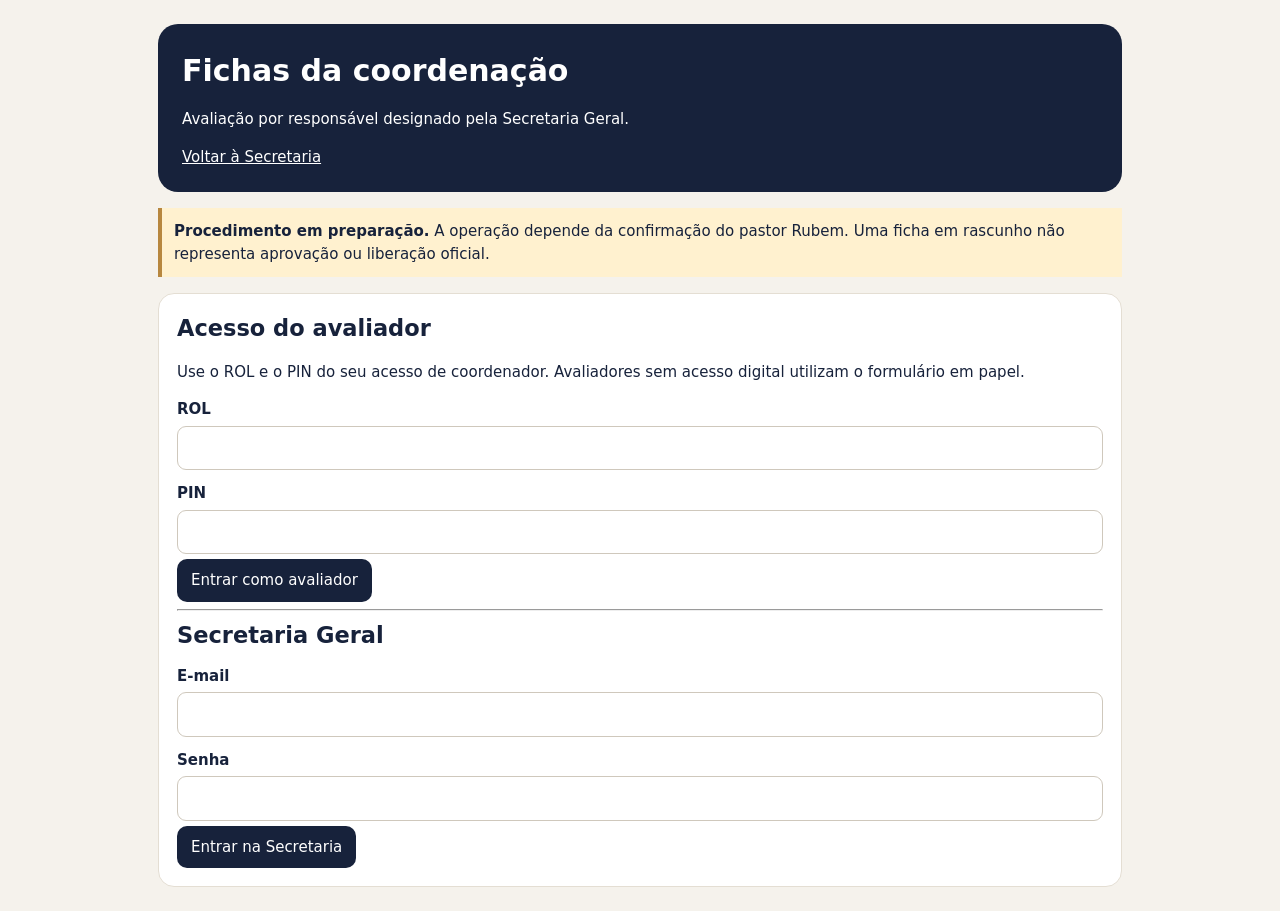
<file: fichas-especiais.html>
<!doctype html>
<html lang="pt-BR"><head><meta charset="utf-8"><meta name="viewport" content="width=device-width,initial-scale=1"><meta name="robots" content="noindex,nofollow,noarchive"><title>Rod27 · Fichas especiais</title>
<style>
:root{--navy:#17223b;--paper:#f5f2ec;--line:#e4ded3;--muted:#69707c}*{box-sizing:border-box}body{margin:0;background:var(--paper);color:var(--navy);font:15px/1.5 system-ui,sans-serif}main{max-width:1000px;margin:24px auto;padding:0 18px}header{background:var(--navy);color:white;padding:24px;border-radius:20px}h1,h2{margin:0 0 8px}a{color:inherit}.notice{background:#fff1cf;border-left:4px solid #b7873f;padding:12px;margin:16px 0}.card{background:white;border:1px solid var(--line);border-radius:16px;padding:18px;margin:12px 0}.muted{color:var(--muted)}.row{display:flex;gap:12px;align-items:center;justify-content:space-between;flex-wrap:wrap}.actions{display:flex;gap:8px;flex-wrap:wrap;margin:16px 0}button{border:0;border-radius:10px;background:var(--navy);color:white;padding:10px 14px;font:inherit;cursor:pointer}button.secondary{background:#eee9e1;color:var(--navy)}button:disabled{opacity:.5;cursor:default}input[type=checkbox]{display:inline;width:auto;margin-right:8px}label{display:block;font-weight:650;margin-top:12px}input,textarea,select{display:block;width:100%;border:1px solid #cfc8bc;border-radius:9px;padding:10px;font:inherit;margin:5px 0}textarea{min-height:125px}.badge{font-size:12px;background:#eee9e1;padding:5px 9px;border-radius:99px}.error{color:#a53d3d;white-space:pre-wrap}iframe{width:100%;height:60vh;border:1px solid var(--line)}.columns{display:grid;grid-template-columns:1fr 1fr;gap:18px}.history{white-space:pre-wrap;overflow-wrap:anywhere;font-size:13px}@media(max-width:760px){.columns{grid-template-columns:1fr}}
</style></head><body><main><header><h1>Fichas da coordenação</h1><p>Avaliação por responsável designado pela Secretaria Geral.</p><a href="/secretaria">Voltar à Secretaria</a></header>
<div class="notice"><strong>Procedimento em preparação.</strong> A operação depende da confirmação do pastor Rubem. Uma ficha em rascunho não representa aprovação ou liberação oficial.</div>
<p id="message" role="status"></p><section id="content"></section></main>
<script>
const PROJECT_URL="https://zrjxxcytgtjuuinhkfux.supabase.co";
const PUBLISHABLE_KEY="sb_publishable_p6zUbFwkzvfv_7XUMqhxwA_BjGCxIEh";
const content=document.getElementById('content'),message=document.getElementById('message');
const S={admin:sessionStorage.getItem('r27a'),session:sessionStorage.getItem('rod27_session'),view:null,mode:sessionStorage.getItem('rod27-special-mode')};
if(!S.mode)S.mode=S.admin?'secretaria':'avaliador';
const e=v=>String(v??'').replace(/[&<>"']/g,c=>({'&':'&amp;','<':'&lt;','>':'&gt;','"':'&quot;',"'":'&#39;'}[c]));
const labels={aguardando_designacao:'Aguardando designação',designada:'Designada',em_preenchimento:'Em preenchimento',concluida:'Concluída'};
function error(err){message.className='error';message.textContent=err.message||String(err)}
async function api(action,p={}){
 message.textContent='';
 const headers={'Content-Type':'application/json'};
 if(S.mode==='secretaria'&&S.admin)headers.Authorization='Bearer '+S.admin;else if(S.session)headers['x-rod27-session']=S.session;
 const r=await fetch(PROJECT_URL+'/functions/v1/rod27-special',{method:'POST',headers,body:JSON.stringify({action,...p})});
 const j=await r.json();if(!r.ok||!j.ok)throw new Error(j.error||'Falha na operação.');return j;
}
function loginView(){content.innerHTML='<div class="card"><h2>Acesso do avaliador</h2><p>Use o ROL e o PIN do seu acesso de coordenador. Avaliadores sem acesso digital utilizam o formulário em papel.</p><label>ROL<input id="rol" inputmode="numeric"></label><label>PIN<input id="pin" type="password" inputmode="numeric" autocomplete="current-password"></label><button onclick="loginEvaluator()">Entrar como avaliador</button><hr><h2>Secretaria Geral</h2><label>E-mail<input id="email" type="email"></label><label>Senha<input id="password" type="password" autocomplete="current-password"></label><button onclick="loginOffice()">Entrar na Secretaria</button></div>'}
async function loginEvaluator(){try{const r=await fetch(PROJECT_URL+'/functions/v1/rod27-coordinator',{method:'POST',headers:{'Content-Type':'application/json'},body:JSON.stringify({action:'login',rol:document.getElementById('rol').value,senha:document.getElementById('pin').value})});const j=await r.json();if(!r.ok)throw new Error(j.error);S.admin=null;S.mode='avaliador';sessionStorage.setItem('rod27-special-mode',S.mode);S.session=j.session_token;sessionStorage.setItem('rod27_session',S.session);await list()}catch(err){error(err)}}
async function loginOffice(){try{const r=await fetch(PROJECT_URL+'/auth/v1/token?grant_type=password',{method:'POST',headers:{'Content-Type':'application/json',apikey:PUBLISHABLE_KEY},body:JSON.stringify({email:document.getElementById('email').value,password:document.getElementById('password').value})});const j=await r.json();if(!r.ok)throw new Error('E-mail ou senha inválidos.');S.admin=j.access_token;S.mode='secretaria';sessionStorage.setItem('rod27-special-mode',S.mode);sessionStorage.setItem('r27a',S.admin);sessionStorage.setItem('r27r',j.refresh_token);await list()}catch(err){error(err)}}
async function list(){try{const d=await api('list');content.innerHTML='<div class="actions"><button class="secondary" onclick="changeAccess()">Trocar acesso</button></div>'+(!d.fichas.length?'<div class="card">Nenhuma ficha designada para este acesso.</div>':d.fichas.map(f=>'<article class="card row"><div><h2>'+e(f.nome)+'</h2><div>ROL '+e(f.rol)+' · '+e(f.congregacao)+'</div><p class="muted">'+(f.avaliador_nome?'Avaliador: '+e(f.avaliador_nome)+' · ROL '+e(f.avaliador_rol):'Aguardando responsável autorizado')+'</p><span class="badge">'+labels[f.estado]+'</span></div><button onclick="openFicha(\''+f.id+'\')">Abrir ficha</button></article>').join(''))}catch(err){error(err)}}
function changeAccess(){S.admin=null;S.session=null;S.mode='login';sessionStorage.setItem('rod27-special-mode',S.mode);loginView()}
async function openFicha(id){try{
 const d=await api('detail',{avaliacao_id:id});S.view=d;const f=d.avaliacao,s=d.designacao,active=s&&s.ativa;
 let h='<div class="card"><div class="row"><h2>'+e(f.dirigente_nome_snapshot)+'</h2><button class="secondary" onclick="list()">Voltar às fichas</button></div><p>ROL '+e(f.dirigente_rol)+' · '+e(f.congregacao_nome_snapshot)+'</p><div class="notice">Esta ficha é especial porque o dirigente é o coordenador do setor. Ele não pode registrar sua própria avaliação.</div><span class="badge">'+labels[active?s.estado:'aguardando_designacao']+'</span>';
 if(active)h+='<p><b>Avaliador:</b> '+e(s.avaliador_nome)+' · ROL '+e(s.avaliador_rol)+' · '+e(s.avaliador_funcao)+'</p><p><b>Autorização:</b> '+e(s.autorizacao_referencia)+' · '+e(new Date(s.designado_em).toLocaleString('pt-BR'))+'</p>';
 if(d.can_manage&&!active&&f.status==='nao_iniciada')h+='<h3>Designar avaliador autorizado</h3><label>ROL<input id="assignRol" inputmode="numeric"></label><button class="secondary" onclick="lookupEvaluator()">Conferir nome</button><p id="evaluatorName"></p><label>Função do avaliador<input id="assignRole"></label><label>Referência da autorização da Secretaria<input id="assignAuthorization" placeholder="Documento ou despacho autorizado"></label><label><input type="checkbox" id="confirmAssignment">Confirmo que esta designação corresponde à autorização informada.</label><button onclick="assignEvaluator()">Registrar designação</button>';
 if(!active&&f.status!=='nao_iniciada')h+='<p class="error">Ficha iniciada: a Secretaria precisa revisar a origem anterior antes de designar. O rascunho foi preservado.</p>';
 h+='<div class="actions"><button class="secondary" onclick="printForm()">Imprimir formulário em branco</button>'+(d.can_manage?'<button class="secondary" onclick="history()">Consultar histórico</button>':'')+'</div>';
 if(active&&f.status!=='enviada'){
  const values=new Map(s.respostas_rascunho.map(x=>[x.pergunta_id,x.resposta]));
  h+='<h3>'+(d.can_manage?'Transcrição do formulário assinado':'Preenchimento pelo avaliador designado')+'</h3>';
  if(d.can_manage)h+='<label>Original assinado (PDF, JPG ou PNG; até 8 MB)<input type="file" id="originalFile" accept=".pdf,.jpg,.jpeg,.png"></label><button class="secondary" onclick="uploadOriginal()">Guardar original</button><label>Documento usado na transcrição<select id="documentId"><option value="">Selecione o original</option>'+d.documentos.map(x=>'<option value="'+x.id+'" '+(s.documento_id===x.id?'selected':'')+'>'+e(x.nome)+'</option>').join('')+'</select></label>';
  h+='<div class="columns"><div>'+d.questions.map(q=>'<label for="special_'+q.id+'">'+e(q.ordem)+'. '+e(q.titulo)+(q.obrigatoria?' *':'')+'</label><p class="muted">'+e(q.enunciado)+'</p>'+(q.tipo_resposta==='escolha_unica'?'<select data-question="'+q.id+'"><option value="">Selecione</option>'+(q.opcoes||[]).map(o=>'<option '+(values.get(q.id)===o?'selected':'')+'>'+e(o)+'</option>').join('')+'</select>':'<textarea id="special_'+q.id+'" data-question="'+q.id+'">'+e(values.get(q.id)||'')+'</textarea>')).join('')+'</div><aside><h3>Conferência com o original</h3>'+documentButtons(d)+'<div id="originalPreview"></div></aside></div><label><input type="checkbox" id="confirmSubmission">Conferi as respostas e o original quando houver. O envio será definitivo.</label><div class="actions"><button class="secondary" onclick="save(false)">Salvar rascunho</button><button onclick="save(true)" '+(d.form_status!=='publicado'?'disabled':'')+'>Concluir avaliação</button></div>';
  if(d.form_status!=='publicado')h+='<p class="muted">A conclusão aguarda a publicação oficial das perguntas.</p>';
 }else{h+=documentButtons(d);if(active&&s.estado==='concluida')h+='<p><b>Origem:</b> '+e(s.origem==='papel_secretaria'?'Formulário em papel, transcrito pela Secretaria':'Preenchimento digital pelo avaliador designado')+'<br><b>Registrado por:</b> '+e(s.registrado_nome||'Responsável identificado no histórico')+(s.registrado_rol?' · ROL '+e(s.registrado_rol):'')+' · <b>Registrado em:</b> '+e(new Date(s.registrado_em).toLocaleString('pt-BR'))+'</p>'+s.respostas_rascunho.map(x=>'<div class="card"><b>'+e(d.questions.find(q=>q.id===x.pergunta_id)?.titulo||'Resposta')+'</b><p>'+e(x.resposta)+'</p></div>').join('')}
 content.innerHTML=h+'</div>';
 }catch(err){error(err)}}
function documentButtons(d){return d.documentos.length?d.documentos.map(x=>'<div class="actions"><button class="secondary" onclick="viewOriginal(\''+x.id+'\')">Consultar '+e(x.nome)+'</button></div>').join(''):'<p class="muted">Nenhum original anexado.</p>'}
async function lookupEvaluator(){try{const d=await api('lookup',{rol:document.getElementById('assignRol').value});S.evaluator=d.avaliador;document.getElementById('evaluatorName').textContent=d.avaliador.nome+' · ROL '+d.avaliador.rol}catch(err){S.evaluator=null;error(err)}}
async function assignEvaluator(){try{const rol=document.getElementById('assignRol').value.trim();if(S.evaluator?.rol!==rol)throw new Error('Confira o nome pelo ROL primeiro.');if(!document.getElementById('confirmAssignment').checked)throw new Error('Confirme a correspondência com a autorização informada.');await api('assign',{avaliacao_id:S.view.avaliacao.id,rol,funcao:document.getElementById('assignRole').value,autorizacao:document.getElementById('assignAuthorization').value});await openFicha(S.view.avaliacao.id)}catch(err){error(err)}}
async function save(finalizar){try{if(finalizar&&!document.getElementById('confirmSubmission').checked)throw new Error('Confirme a conferência antes de concluir a avaliação.');const d=S.view;await api('save',{avaliacao_id:d.avaliacao.id,versao:d.designacao.versao,origem:d.can_manage?'papel_secretaria':'avaliador_designado',documento_id:document.getElementById('documentId')?.value||null,finalizar,respostas:Array.from(document.querySelectorAll('[data-question]')).map(x=>({pergunta_id:x.dataset.question,resposta:x.value}))});await openFicha(d.avaliacao.id)}catch(err){error(err)}}
async function uploadOriginal(){try{const file=document.getElementById('originalFile').files[0];if(!file||file.size>8388608)throw new Error('Selecione um original de até 8 MB.');const base64=await new Promise((resolve,reject)=>{const r=new FileReader();r.onload=()=>resolve(r.result.split(',')[1]);r.onerror=reject;r.readAsDataURL(file)});const pending=Array.from(document.querySelectorAll('[data-question]')).map(x=>[x.dataset.question,x.value]);const uploaded=await api('upload',{avaliacao_id:S.view.avaliacao.id,nome:file.name,tipo_mime:file.type,base64});await openFicha(S.view.avaliacao.id);for(const [id,value] of pending){const input=document.querySelector('[data-question="'+id+'"]');if(input)input.value=value}document.getElementById('documentId').value=uploaded.documento_id;message.textContent='Original guardado. Salve a transcrição para registrar as respostas.'}catch(err){error(err)}}
async function viewOriginal(id){try{const d=await api('document_url',{avaliacao_id:S.view.avaliacao.id,documento_id:id});let node=document.getElementById('originalPreview');if(!node){node=document.createElement('div');content.append(node)}node.innerHTML='<iframe title="Documento original" referrerpolicy="no-referrer" src="'+e(d.url)+'"></iframe><a target="_blank" rel="noopener noreferrer" href="'+e(d.url)+'">Abrir original em outra aba</a>'}catch(err){error(err)}}
async function history(){try{const d=await api('history',{avaliacao_id:S.view.avaliacao.id});const node=document.createElement('div');node.className='card history';node.textContent=d.historico.map(x=>new Date(x.criado_em).toLocaleString('pt-BR')+' · '+x.acao+'\n'+JSON.stringify(x.detalhes,null,2)).join('\n\n');content.append(node)}catch(err){error(err)}}
async function printForm(){
 const frame=document.createElement('iframe');frame.title='Formulário para impressão';const preview=document.createElement('div');preview.className='card';preview.append(frame);content.append(preview);const w=frame.contentWindow
 try{const d=await api('blank',{avaliacao_id:S.view.avaliacao.id}),s=d.designacao,f=d.avaliacao;w.document.write('<!doctype html><html lang="pt-BR"><meta charset="utf-8"><title>Rod27 · Avaliação especial</title><style>@page{size:A4;margin:16mm}body{font:12px/1.5 Arial;color:#17223b}h1{font-size:21px}section{break-inside:avoid;padding:10px 0}.line{border-bottom:1px solid #aaa;height:28px}.notice{border:2px solid #a53d3d;padding:12px}.signature{margin-top:45px;border-top:1px solid #222;padding-top:5px}@media print{button{display:none}}</style><button onclick="print()">Imprimir / salvar PDF</button><h1>IEADERN · Rodízio 2027</h1><h2>Avaliação do coordenador por avaliador designado</h2>'+(d.form_status!=='publicado'?'<p class="notice">PRÉVIA · PERGUNTAS AINDA NÃO PUBLICADAS</p>':'')+'<p><b>Coordenador avaliado:</b> '+e(f.dirigente_nome_snapshot)+' · ROL '+e(f.dirigente_rol)+'<br><b>Congregação:</b> '+e(f.congregacao_nome_snapshot)+'</p><p><b>Avaliador:</b> '+e(s?.avaliador_nome||'________________________')+' · ROL '+e(s?.avaliador_rol||'________')+'<br><b>Função:</b> '+e(s?.avaliador_funcao||'________________')+'<br><b>Autorização:</b> '+e(s?.autorizacao_referencia||'________________')+'</p>'+d.questions.map(q=>'<section><b>'+e(q.ordem)+'. '+e(q.titulo)+'</b><p>'+e(q.enunciado)+'</p>'+(q.tipo_resposta==='escolha_unica'?(q.opcoes||[]).map(o=>'<p>□ '+e(o)+'</p>').join(''):Array(5).fill('<div class="line"></div>').join(''))+'</section>').join('')+'<p>Data: ____/____/________ · Local: __________________________</p><div class="signature">Assinatura do avaliador designado</div><p>O original assinado será preservado para auditoria. A transcrição identificará o responsável pelo registro.</p></html>');w.document.close()}catch(err){w.document.body.textContent=err.message;error(err)}
}
if(S.mode==='secretaria'&&S.admin||S.mode==='avaliador'&&S.session)list();else loginView();
</script></body></html>
</file>
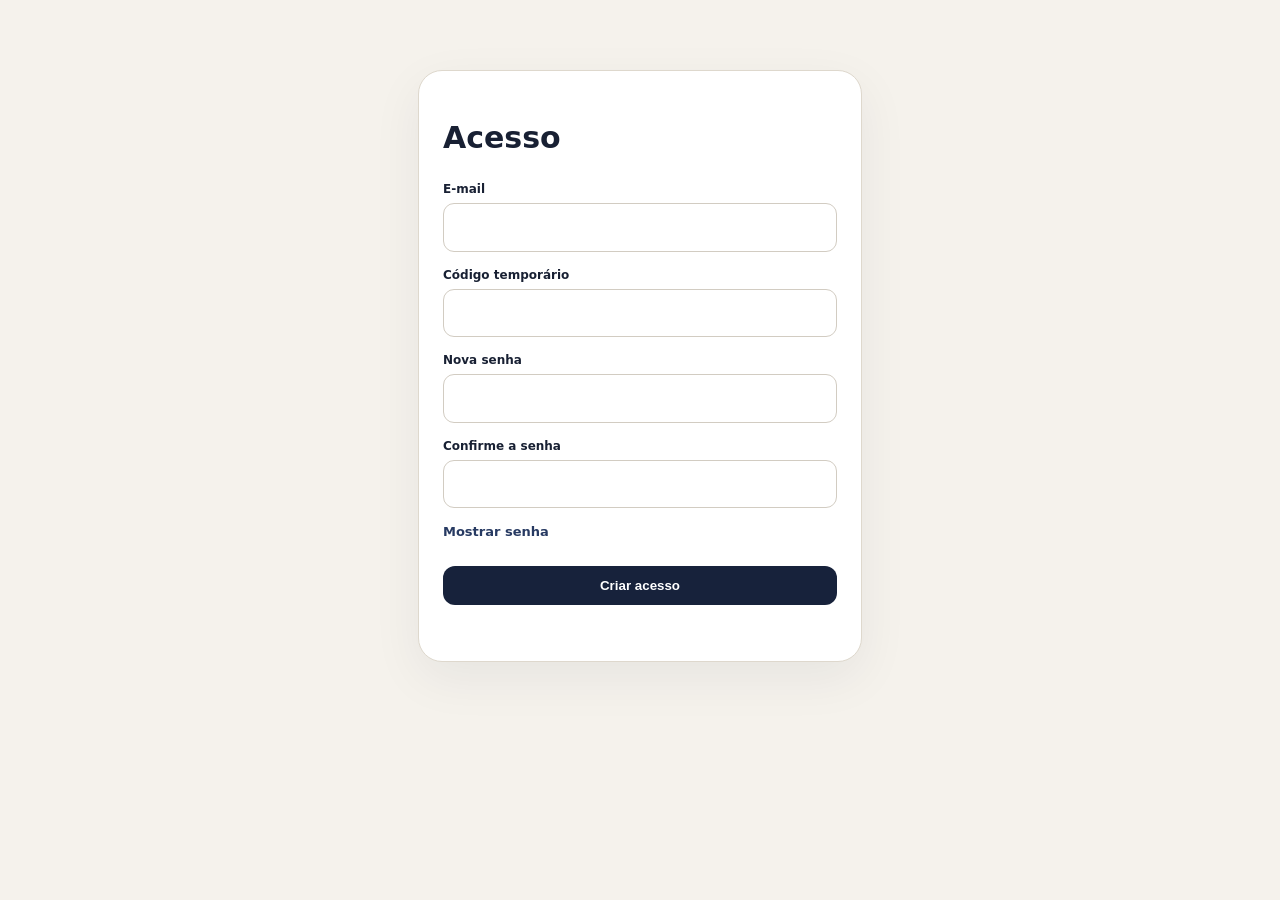
<file: primeiro-acesso.html>
<!doctype html>
<html lang="pt-BR"><head>
<meta charset="utf-8"><meta name="viewport" content="width=device-width,initial-scale=1,viewport-fit=cover">
<meta name="robots" content="noindex,nofollow,noarchive"><meta name="theme-color" content="#17223b">
<title>Acesso</title>
<style>
:root{--n:#17223b;--p:#f5f2ec;--i:#182033;--m:#68707d;--l:#ded8cd;--g:#1f7a55;--r:#a53d3d}
*{box-sizing:border-box}body{margin:0;background:var(--p);color:var(--i);font:15px/1.5 system-ui,-apple-system,"Segoe UI",sans-serif}
.wrap{max-width:480px;margin:52px auto;padding:18px}.card{background:#fff;border:1px solid var(--l);border-radius:24px;padding:24px;box-shadow:0 16px 50px #17223b10}
.ey{font-size:11px;letter-spacing:.12em;text-transform:uppercase;color:#8a6c3e;font-weight:900}.muted{color:var(--m)}label{display:block;font-size:12px;font-weight:800;margin:14px 0 5px}
input{width:100%;padding:12px;border:1px solid #d2ccc2;border-radius:11px;font:inherit}.btn{margin-top:18px;width:100%;padding:12px;border:0;border-radius:12px;background:var(--n);color:#fff;font-weight:800;cursor:pointer}
.msg{min-height:22px;margin-top:10px;font-size:13px}.err{color:var(--r)}.ok{color:var(--g)}a{color:var(--n);font-weight:700}
</style></head><body>
<div class="wrap"><div class="card">
<h1>Acesso</h1>
<label>E-mail</label><input id="email" type="email" autocomplete="email">
<label>Código temporário</label><input id="code" autocomplete="one-time-code">
<label>Nova senha</label><input id="pw" type="password" autocomplete="new-password">
<label>Confirme a senha</label><input id="pw2" type="password" autocomplete="new-password">
<button type="button" data-password-ids="pw,pw2" aria-pressed="false" onclick="toggleSenha(this)" style="margin-top:8px;padding:6px 0;border:0;background:transparent;color:#273a62;font:inherit;font-size:13px;font-weight:700;cursor:pointer">Mostrar senha</button>
<button class="btn" onclick="go()">Criar acesso</button>
<div id="msg" class="msg"></div>
</div></div>
<script>
var U="https://zrjxxcytgtjuuinhkfux.supabase.co",K="sb_publishable_p6zUbFwkzvfv_7XUMqhxwA_BjGCxIEh";
function toggleSenha(btn){
 var fields=(btn.getAttribute("data-password-ids")||"").split(",").map(function(id){return document.getElementById(id)}).filter(Boolean);
 if(!fields.length)return;
 var reveal=fields[0].type==="password";
 fields.forEach(function(input){input.type=reveal?"text":"password"});
 btn.textContent=reveal?"Ocultar senha":"Mostrar senha";
 btn.setAttribute("aria-pressed",reveal?"true":"false");
}
async function go(){
  var m=document.getElementById("msg"),e=document.getElementById("email").value.trim(),
      c=document.getElementById("code").value.trim(),p=document.getElementById("pw").value,
      p2=document.getElementById("pw2").value;
  m.className="msg";m.textContent="Validando…";
  if(p!==p2){m.className="msg err";m.textContent="As senhas não coincidem.";return}
  if(p.length<12){m.className="msg err";m.textContent="Use uma senha com pelo menos 12 caracteres.";return}
  try{
    var r=await fetch(U+"/auth/v1/signup",{method:"POST",headers:{"apikey":K,"Content-Type":"application/json"},
      body:JSON.stringify({email:e,password:p,data:{rod27_admin_setup:true,rod27_admin_invite:c}})});
    var j=await r.json();
    if(!r.ok)throw new Error(j.msg||j.message||j.error_description||"Não foi possível criar o acesso.");
    var login="secretaria.html";
    m.className="msg ok";m.innerHTML="Acesso criado com sucesso. <a href='"+login+"'>Entrar agora</a>";
    ["code","pw","pw2"].forEach(function(id){document.getElementById(id).value=""});
  }catch(x){m.className="msg err";m.textContent=x.message}
}
</script></body></html>
</file>
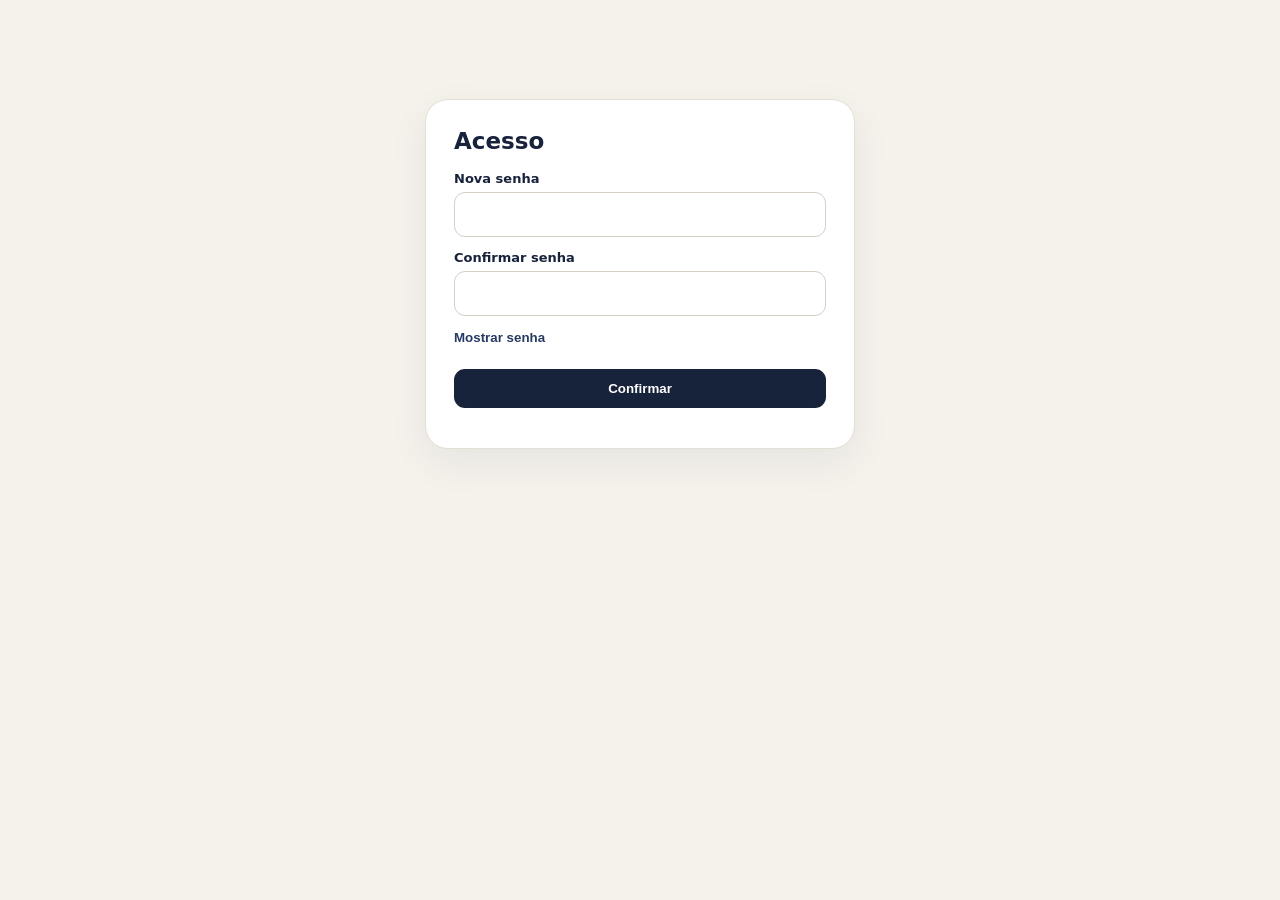
<file: redefinir-senha.html>
<!doctype html>
<html lang="pt-BR"><head><meta charset="utf-8"><meta name="viewport" content="width=device-width,initial-scale=1">
<meta name="robots" content="noindex,nofollow,noarchive"><meta name="referrer" content="no-referrer"><title>Acesso</title>
<style>
:root{font-family:system-ui,-apple-system,Segoe UI,sans-serif;background:#f5f2ec;color:#17223b}
*{box-sizing:border-box}body{margin:0}.card{background:white;max-width:430px;margin:11vh auto;padding:28px;border:1px solid #e4ded3;border-radius:23px;box-shadow:0 14px 40px #17223b10}
h1{font-size:23px;margin:0 0 17px}label{display:block;font-size:13px;font-weight:700;margin:13px 0 6px}
input{width:100%;border:1px solid #d6d0c6;border-radius:11px;padding:12px;font:inherit}button{cursor:pointer}#save{width:100%;padding:12px;color:white;background:#17223b;border:0;border-radius:11px;font-weight:700;margin-top:18px}.show{margin-top:8px;border:0;background:none;color:#273a62;font-weight:700;padding:6px 0}
#msg{font-size:13px;margin-top:12px}
</style></head><body><main class="card">
<h1>Acesso</h1><label>Nova senha</label><input type="password" id="pw" autocomplete="new-password">
<label>Confirmar senha</label><input type="password" id="pw2" autocomplete="new-password">
<button class="show" type="button" onclick="toggle()">Mostrar senha</button>
<button id="save" type="button" onclick="save()">Confirmar</button><div id="msg" aria-live="polite"></div>
</main><script>
const SUPABASE="https://zrjxxcytgtjuuinhkfux.supabase.co";
const KEY="sb_publishable_p6zUbFwkzvfv_7XUMqhxwA_BjGCxIEh";
const hash=new URLSearchParams(location.hash.slice(1));
let token=hash.get("access_token");
const tokenHash=hash.get("token_hash");
const typ=hash.get("type");
history.replaceState(null,"",location.pathname);
function toggle(){const a=document.getElementById("pw"),b=document.getElementById("pw2");const show=a.type==="password";a.type=b.type=show?"text":"password";document.querySelector(".show").textContent=show?"Ocultar senha":"Mostrar senha";}
async function save(){
 const m=document.getElementById("msg"),a=document.getElementById("pw"),b=document.getElementById("pw2");
 if((!token&&!tokenHash)||typ!=="recovery"){m.textContent="Link inválido ou expirado.";return}
 if(a.value!==b.value){m.textContent="As senhas não coincidem.";return}
 if(a.value.length<12){m.textContent="Use pelo menos 12 caracteres.";return}
 document.getElementById("save").disabled=true;m.textContent="Validando...";
 try{
  if(!token&&tokenHash){
   const v=await fetch(SUPABASE+"/auth/v1/verify",{method:"POST",headers:{apikey:KEY,"Content-Type":"application/json"},body:JSON.stringify({token_hash:tokenHash,type:"recovery"})});
   const verified=await v.json();if(!v.ok||!verified.access_token)throw Error("Link inválido, expirado ou já utilizado.");token=verified.access_token;
  }
  const r=await fetch(SUPABASE+"/auth/v1/user",{method:"PUT",headers:{"apikey":KEY,"Authorization":"Bearer "+token,"Content-Type":"application/json"},body:JSON.stringify({password:a.value})});
  const j=await r.json().catch(()=>({}));
  if(!r.ok)throw Error(j.msg||j.message||"Não foi possível concluir.");
  a.value="";b.value="";m.textContent="Senha atualizada. Retorne à tela de acesso.";
 }catch(err){m.textContent=err.message;document.getElementById("save").disabled=false}
}
</script></body></html>
</file>
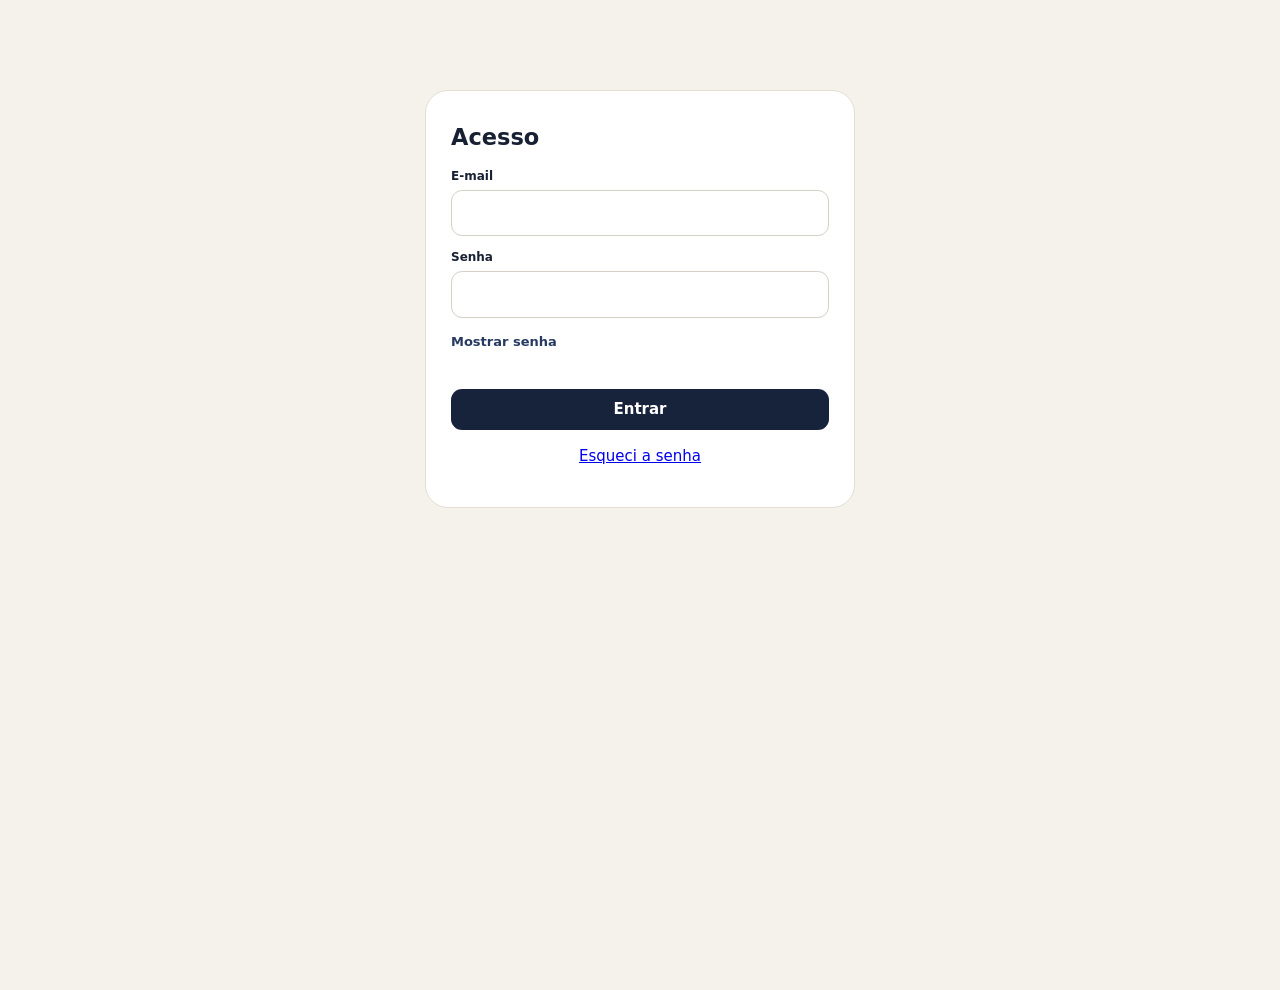
<file: secretaria.html>
<!doctype html>
<html lang="pt-BR"><head>
<meta charset="utf-8"><meta name="viewport" content="width=device-width,initial-scale=1,viewport-fit=cover">
<meta name="robots" content="noindex,nofollow,noarchive"><meta name="theme-color" content="#17223b">
<title>Acesso</title>
<style>
:root{--n:#17223b;--n2:#26385f;--p:#f5f2ec;--i:#182033;--m:#69707c;--l:#e4ded3;--g:#1f7a55;--a:#9a6418;--r:#a53d3d;--gold:#b7873f}
*{box-sizing:border-box}body{margin:0;background:var(--p);color:var(--i);font:15px/1.5 system-ui,-apple-system,"Segoe UI",sans-serif}button,input,select,textarea{font:inherit}button{cursor:pointer}.shell{max-width:1120px;margin:auto;min-height:100vh;padding-bottom:50px}
.hero{background:linear-gradient(145deg,var(--n),var(--n2));color:#fff;padding:28px 20px;border-radius:0 0 28px 28px}.ey{font-size:11px;letter-spacing:.12em;text-transform:uppercase;color:#dbc69d;font-weight:800}.hero h1{margin:5px 0}.hero p{margin:0;opacity:.84}.topline{display:flex;justify-content:space-between;gap:12px;align-items:center;flex-wrap:wrap}.badges{display:flex;gap:7px;flex-wrap:wrap;margin-top:14px}.badge{font-size:12px;padding:6px 9px;border-radius:99px;background:#ffffff17;border:1px solid #ffffff20}
main{padding:18px}.summary{display:grid;grid-template-columns:repeat(4,minmax(0,1fr));gap:10px;margin-bottom:15px}.kpi{background:#fff;border:1px solid var(--l);border-radius:17px;padding:14px}.kpi strong{display:block;font-size:24px}.kpi span{font-size:12px;color:var(--m)}
.sectors{display:grid;grid-template-columns:repeat(auto-fill,minmax(300px,1fr));gap:10px}.sector{background:#fff;border:1px solid var(--l);border-radius:19px;padding:14px}.sectorHead{display:flex;justify-content:space-between;gap:10px}.sector h3{margin:0}.coord{font-size:13px;color:var(--m);margin:3px 0 11px}.row{display:flex;justify-content:space-between;gap:10px;font-size:13px;margin:5px 0}.bar{height:7px;background:#ece7de;border-radius:99px;overflow:hidden;margin:10px 0}.bar i{display:block;height:100%;background:var(--g)}
.status{font-size:10px;font-weight:900;text-transform:uppercase;border-radius:99px;padding:5px 7px}.active{background:#dff3e9;color:var(--g)}.off{background:#eef1f5;color:#59616f}.blocked{background:#fff1cf;color:var(--a)}.revoked{background:#f7dfdf;color:var(--r)}
.actions{display:flex;gap:7px;flex-wrap:wrap;margin-top:11px}.btn{border:0;border-radius:11px;padding:9px 12px;font-weight:800}.primary{background:var(--n);color:#fff}.ghost{background:#eee9e1}.danger{background:#f4dddd;color:var(--r)}.small{font-size:12px;padding:7px 9px}
.login{max-width:430px;margin:90px auto;background:#fff;border:1px solid var(--l);border-radius:23px;padding:25px}.login h2{margin:5px 0}.field{margin:12px 0}.field label{display:block;font-size:12px;font-weight:800;margin-bottom:5px}.field input,.field select,.field textarea{width:100%;border:1px solid #d6d0c6;border-radius:11px;padding:11px}.muted{color:var(--m)}.error{color:var(--r);font-size:13px;min-height:20px}
.back{position:fixed;inset:0;background:#0c12218a;display:none;align-items:flex-end;justify-content:center;z-index:20}.back.show{display:flex}.modal{width:min(800px,100%);max-height:92vh;overflow:auto;background:#fff;border-radius:25px 25px 0 0;padding:19px}.warning{background:#fff8e9;border-left:4px solid var(--gold);padding:11px;border-radius:10px;margin:12px 0}
.eval{border:1px solid var(--l);border-radius:13px;padding:11px;margin:8px 0;display:grid;grid-template-columns:1fr auto;gap:10px}.eval b{display:block}.eval span{font-size:12px;color:var(--m)}.sent{color:var(--g)}.draft{color:var(--a)}.new{color:var(--m)}
.answer{background:#f8f6f1;border:1px solid var(--l);border-radius:13px;padding:11px;margin:9px 0}.answer h4{margin:0 0 5px}.answer p{white-space:pre-wrap;margin:0}.classify{border:1px solid var(--l);border-radius:14px;padding:13px;margin-top:15px}.classify h3{margin-top:0}.classGrid{display:grid;grid-template-columns:repeat(2,minmax(0,1fr));gap:10px}.linkbox{background:#f6f7fb;border:1px solid #dfe3ed;border-radius:12px;padding:10px;word-break:break-all;font-family:ui-monospace,monospace;font-size:14px;text-align:center}
.toast{position:fixed;left:50%;bottom:16px;transform:translateX(-50%) translateY(20px);background:var(--n);color:#fff;padding:9px 12px;border-radius:10px;opacity:0;transition:.2s;z-index:50}.toast.show{opacity:1;transform:translateX(-50%) translateY(0)}
@media(max-width:720px){.summary,.classGrid{grid-template-columns:repeat(2,1fr)}}@media(min-width:720px){.hero{margin-top:18px;border-radius:26px}.back{align-items:center}.modal{border-radius:24px}}

.r-nav{margin-top:14px}.r-nav .btn{border:1px solid #ffffff35}.r-nav .btn.ghost{background:#ffffff1c;color:white}
.rmap{max-width:1250px;margin:0 auto;padding:18px}
.rmap-banner{background:#fff8eb;border:1px solid #efdbab;color:#65502b;padding:11px 14px;border-radius:13px;margin:0 0 15px;font-size:13px}
.rmap-top{display:flex;justify-content:space-between;gap:12px;align-items:center;flex-wrap:wrap;margin-bottom:12px}
.rmap-top h2{margin:0;font-size:20px}.rmap-toolbar{display:flex;gap:7px;flex-wrap:wrap;align-items:center;margin-bottom:13px}
.rmap-toolbar input{flex:1 1 270px;min-width:180px;border:1px solid var(--l);padding:11px 13px;background:white;border-radius:11px}
.rmap-work{display:grid;grid-template-columns:minmax(0,1.65fr) minmax(265px,.85fr);gap:13px;align-items:start}
.rmap-tree,.rmap-details{background:white;border:1px solid var(--l);border-radius:18px;padding:15px;min-width:0}
.rmap-tree{min-height:265px}.rmap-details{position:sticky;top:12px}
.rmap-nest{border-left:2px solid #e2e7f0;padding-left:14px;margin-left:13px}
.rmap-item{margin:5px 0}.rmap-line{display:flex;gap:5px;align-items:center;min-width:0}
.rmap-select{border:1px solid #e9e5dc;background:white;border-radius:10px;min-width:0;flex:1;text-align:left;padding:9px 11px;color:var(--i);cursor:pointer}
.rmap-select:hover{background:#f3f5fa}.rmap-select[aria-current="true"]{background:#eef2fa;border-color:#9eafd3}
.rmap-main{display:block;font-size:13px;font-weight:750;white-space:normal;word-break:break-word}
.rmap-sub{font-size:11px;color:var(--m);display:block}
.rmap-arrow{border:1px solid #dedfe7;border-radius:9px;background:#f5f4f2;min-width:32px;height:34px;font-weight:800;color:#334363}
.rmap-pill{border-radius:30px;background:#edf1f7;color:#475773;padding:3px 6px;font-size:10px;white-space:nowrap}
.rmap-field{border-bottom:1px solid var(--l);padding:9px 0;display:flex;justify-content:space-between;gap:12px;font-size:13px}
.rmap-field strong{text-align:right;overflow-wrap:anywhere}.rmap-note{font-size:12px;color:var(--m);line-height:1.5}
.rmap-kpis{display:flex;gap:7px;flex-wrap:wrap}.rmap-kpis span{font-size:12px;background:#f5f3ef;padding:5px 9px;border-radius:9px}
@media(max-width:780px){.rmap-work{grid-template-columns:minmax(0,1fr)}.rmap-details{position:static}.rmap{padding:12px}.rmap-tree,.rmap-details{padding:12px}}

.rmap-label{display:flex;gap:10px;align-items:center;min-width:0;width:100%}
.rmap-label>span:last-child{min-width:0;flex:1}
.rmap-avatar{width:42px;height:42px;min-width:42px;border-radius:12px;background:#e7eaf0;color:#3f5068;position:relative;display:inline-flex;align-items:center;justify-content:center;font-size:13px;font-weight:850;overflow:hidden;border:1px solid #dbe2ed}
.rmap-avatar img{position:absolute;inset:0;width:100%;height:100%;object-fit:cover;background:#e7eaf0}
.rmap-avatar-large{width:102px;height:102px;min-width:102px;border-radius:24px;font-size:27px}
.rmap-work.rmap-focused{grid-template-columns:minmax(230px,310px) minmax(0,1fr);align-items:start}
.rmap-work.rmap-focused .rmap-tree{position:sticky;top:12px;max-height:calc(100vh - 28px);overflow:auto;scrollbar-width:thin}
.rmap-work.rmap-focused .rmap-select{padding:8px}
.rmap-work.rmap-focused .rmap-avatar{width:34px;height:34px;min-width:34px;border-radius:9px}
.rmap-work.rmap-focused .rmap-avatar-large{width:102px;height:102px;min-width:102px}
.rmap-work.rmap-focused .rmap-main{font-size:12px}
.rmap-details-expanded{padding:24px;min-height:400px}
.rmap-profilehead{display:flex;align-items:center;gap:18px;padding:4px 0 20px}
.rmap-profilehead h2{font-size:clamp(22px,2.5vw,32px);line-height:1.2;margin:4px 0 7px}
.rmap-profilehead .rmap-pill{display:inline-block;margin-top:10px}
.rmap-profile-grid{display:grid;grid-template-columns:repeat(2,minmax(0,1fr));gap:0 18px;border:1px solid var(--l);padding:12px 18px;border-radius:16px;background:#fafaf9}
.rmap-profile-grid .rmap-field{flex-direction:column;gap:3px;border-bottom:0}
.rmap-profile-grid .rmap-field strong{text-align:left}
.rmap-panel-section{padding-top:20px;border-top:1px solid var(--l);margin-top:22px}
.rmap-panel-section h3{margin:0;font-size:17px}
.rmap-section-title{display:flex;align-items:center;justify-content:space-between;gap:12px;flex-wrap:wrap;margin-bottom:14px}
.rmap-empty{color:var(--m);border:1px dashed #d8dce6;border-radius:12px;background:#f8f9fa;padding:14px;font-size:13px}
.rmap-answer{display:flex;gap:12px;padding:15px 0;border-bottom:1px solid #ebe7e1}
.rmap-answer-num{background:#eff2f7;color:#394767;width:26px;height:26px;min-width:26px;border-radius:8px;display:grid;place-items:center;font-size:12px;font-weight:800}
.rmap-answer strong{display:block;font-size:14px}.rmap-answer p,.rmap-review p{font-size:14px;white-space:pre-wrap;margin:6px 0 0;line-height:1.65}
.rmap-review{padding:16px;background:#f7f8fb;border-radius:12px;margin-top:15px}
.rmap-document{border:1px solid var(--l);border-radius:13px;padding:13px;display:flex;justify-content:space-between;align-items:center;gap:10px;margin:8px 0}
.rmap-document strong{display:block;font-size:13px}
.rmap-document-preview{border:1px solid var(--l);border-radius:14px;padding:13px;margin-top:14px}
.rmap-document-preview iframe{border:0;display:block;width:100%;min-height:560px;background:white;border-radius:8px;margin-bottom:12px}
.rmap-document-preview img{display:block;max-width:100%;max-height:650px;object-fit:contain;margin:0 auto 12px}
.rmap-panel-actions{display:flex;gap:8px;flex-wrap:wrap;margin-top:18px}
@media(max-width:950px){.rmap-work.rmap-focused{grid-template-columns:minmax(190px,250px) minmax(0,1fr)}.rmap-details-expanded{padding:17px}}
@media(max-width:780px){
 .rmap-work.rmap-focused{grid-template-columns:minmax(0,1fr)}
 .rmap-work.rmap-focused .rmap-tree{position:static;max-height:270px;overflow:auto}
 .rmap-details-expanded{padding:15px}
 .rmap-profile-grid{grid-template-columns:minmax(0,1fr)}
 .rmap-avatar-large,.rmap-work.rmap-focused .rmap-avatar-large{height:80px;width:80px;min-width:80px;border-radius:18px}
 .rmap-profilehead{gap:11px}
 .rmap-document-preview iframe{min-height:370px}
}

.rmap-upload{margin-top:14px;padding:15px;border:1px dashed #bcc9db;background:#f7f9fc;border-radius:14px;display:flex;gap:12px;align-items:center;flex-wrap:wrap}
.rmap-upload label{display:block;flex:1 1 100%;font-size:13px}.rmap-upload .rmap-sub{margin-top:3px}.rmap-upload input[type=file]{flex:1 1 220px;max-width:100%;font-size:13px}
</style><link rel="stylesheet" href="/planejamento-rodizio.css"></head><body>
<div id="app" class="shell"></div><div id="back" class="back"><div id="modal" class="modal"></div></div><div id="toast" class="toast"></div>
<script src="/troca-obrigatoria.js"></script>
<script src="/mapa-rodizio.js"></script>
<script src="/planejamento-rodizio.js"></script>
<script src="/pdf-lib.min.js"></script>
<script src="/impressao-rod27.js"></script>
<script>
var PROJECT_URL="https://zrjxxcytgtjuuinhkfux.supabase.co",PUBLISHABLE_KEY="sb_publishable_p6zUbFwkzvfv_7XUMqhxwA_BjGCxIEh",S={access:null,refresh:null,admin:null,data:null,view:"dashboard",mapData:null,mapBusy:false,mapError:null,mapExpanded:{},mapQuery:"",mapSelected:"root",mapYear:"2026",plan:null};
var app=document.getElementById("app"),back=document.getElementById("back"),box=document.getElementById("modal");
function e(v){return String(v==null?"":v).replace(/[&<>"']/g,function(x){return{"&":"&amp;","<":"&lt;",">":"&gt;","\"":"&quot;","'":"&#39;"}[x]})}
window.rod27DocumentObjectURL=function(result){
 if(result&&typeof result.base64==="string"&&["application/pdf","image/jpeg","image/png"].includes(result.mime)){
  var bin=atob(result.base64),bytes=new Uint8Array(bin.length);
  for(var i=0;i<bin.length;i++)bytes[i]=bin.charCodeAt(i);
  return URL.createObjectURL(new Blob([bytes],{type:result.mime}));
 }
 if(result&&typeof result.url==="string"&&/^https:\/\//i.test(result.url))return result.url;
 throw new Error("Arquivo privado indisponível.");
};
function toast(m){var x=document.getElementById("toast");x.textContent=m;x.classList.add("show");setTimeout(function(){x.classList.remove("show")},2200)}
function saveSession(d){S.access=d.access_token;S.refresh=d.refresh_token;sessionStorage.setItem("r27a",S.access||"");sessionStorage.setItem("r27r",S.refresh||"")}
function clearSession(){S.access=null;S.refresh=null;S.mapData=null;S.mapSelected="root";S.mapExpanded={};S.plan=null;S.mapYear="2026";S.view="dashboard";sessionStorage.removeItem("r27a");sessionStorage.removeItem("r27r")}
async function refresh(){if(!S.refresh)return false;var r=await fetch(PROJECT_URL+"/auth/v1/token?grant_type=refresh_token",{method:"POST",headers:{"apikey":PUBLISHABLE_KEY,"Content-Type":"application/json"},body:JSON.stringify({refresh_token:S.refresh})});if(!r.ok){clearSession();return false}saveSession(await r.json());return true}
async function api(action,p,retry){var r=await fetch("https://zrjxxcytgtjuuinhkfux.supabase.co/functions/v1/rod27-admin",{method:"POST",headers:{"Content-Type":"application/json","Authorization":"Bearer "+S.access},body:JSON.stringify(Object.assign({action:action},p||{}))});if(r.status===401&&!retry&&await refresh())return api(action,p,true);var j=await r.json().catch(function(){return{ok:false,error:"Resposta inválida."}});if(r.status===401){clearSession();back.classList.remove("show");loginView("Sua sessão expirou. Entre novamente.");throw new Error("Sessão expirada.")}if(j.password_change_required){var required=new Error(j.error);required.passwordChangeRequired=true;throw required}if(!r.ok||!j.ok)throw new Error(j.error||"Falha na comunicação.");return j}
function toggleSenha(btn){
 var fields=(btn.getAttribute("data-password-ids")||"").split(",").map(function(id){return document.getElementById(id)}).filter(Boolean);
 if(!fields.length)return;
 var reveal=fields[0].type==="password";
 fields.forEach(function(input){input.type=reveal?"text":"password"});
 btn.textContent=reveal?"Ocultar senha":"Mostrar senha";
 btn.setAttribute("aria-pressed",reveal?"true":"false");
}
function loginView(msg){app.innerHTML='<div class="login"><h2>Acesso</h2><div class="field"><label>E-mail</label><input id="email" type="email" autocomplete="username"></div><div class="field"><label>Senha</label><input id="pass" type="password" autocomplete="current-password"><button type="button" data-password-ids="pass" aria-pressed="false" onclick="toggleSenha(this)" style="margin-top:8px;padding:6px 0;border:0;background:transparent;color:#273a62;font:inherit;font-size:13px;font-weight:700;cursor:pointer">Mostrar senha</button></div><div id="err" class="error">'+e(msg||"")+'</div><button class="btn primary" style="width:100%" onclick="login()">Entrar</button><p style="text-align:center"><a href="#" onclick="recoverLogin();return false">Esqueci a senha</a></p></div>'}
window.recoverLogin=async function(){
 var email=document.getElementById("email")?.value.trim();
 if(!email){toast("Informe o e-mail.");return}
 try{
  var r=await fetch("https://zrjxxcytgtjuuinhkfux.supabase.co/functions/v1/rod27-recovery",{method:"POST",headers:{"Content-Type":"application/json"},body:JSON.stringify({action:"request",email:email})});
  var d=await r.json();
  if(r.status===503&&d.delivery_unavailable){
   await fetch("https://zrjxxcytgtjuuinhkfux.supabase.co/auth/v1/recover?redirect_to="+encodeURIComponent("https://rod27-ieadern.pages.dev/redefinir-senha"),{method:"POST",headers:{apikey:"sb_publishable_p6zUbFwkzvfv_7XUMqhxwA_BjGCxIEh","Content-Type":"application/json"},body:JSON.stringify({email:email})});
   toast("Se for seu e-mail principal, as instruções serão enviadas. O secundário ainda aguarda ativação.");return;
  }
  if(!r.ok)throw Error(d.error||"Não foi possível solicitar a recuperação.");
  toast("Se este endereço estiver habilitado, as instruções serão enviadas.");
 }catch(e){toast(e.message||"Não foi possível solicitar a recuperação.")}
};
window.login=async function(){var email=document.getElementById("email").value.trim(),password=document.getElementById("pass").value,err=document.getElementById("err");err.textContent="Entrando…";try{var r=await fetch(PROJECT_URL+"/auth/v1/token?grant_type=password",{method:"POST",headers:{"apikey":PUBLISHABLE_KEY,"Content-Type":"application/json"},body:JSON.stringify({email:email,password:password})}),j=await r.json();if(!r.ok)throw new Error("E-mail ou senha inválidos.");saveSession(j);await boot()}catch(x){err.textContent=x.message}}
window.logout=function(){closeM();S.data=null;S.admin=null;clearSession();loginView()};
function closeM(){back.classList.remove("show");box.innerHTML=""}window.closeM=closeM;back.addEventListener("click",function(x){if(x.target===back)closeM()});
function credTag(s){if(s==="ativa")return'<span class="status active">Ativo</span>';if(s==="bloqueada")return'<span class="status blocked">Bloqueado</span>';if(s==="revogada")return'<span class="status revoked">Revogado</span>';return'<span class="status off">Sem senha</span>'}

window.openManifestations = async function () {
  try {
    const r = await api("manifestations");
    const rows = Array.isArray(r.manifestations) ? r.manifestations : [];
    const sent = rows.filter(x => x.status === "enviada").length;
    const opts = {
      mesma_congregacao: "Permanecer na mesma congregação",
      outra_congregacao_mesmo_setor: "Mudar para outra congregação do mesmo setor",
      congregacao_outro_setor: "Mudar para uma congregação de outro setor"
    };
    let html = '<div class="ey">RODÍZIO 2027 · SECRETARIA</div><h2>Manifestações de Interesse</h2>'
      + '<p class="muted">' + sent + ' enviadas de ' + rows.length + ' coordenações. Esta seção é separada das avaliações dos dirigentes.</p>';
    for (const x of rows) {
      const status = x.status === "enviada" ? "Enviada" : x.status === "rascunho" ? "Rascunho" : "Aguardando";
      const state = x.status === "enviada" ? "sent" : x.status === "rascunho" ? "draft" : "new";
      const answer = x.deseja_permanecer === true ? "Sim: " + (opts[x.opcao_movimentacao] || "Não informada")
        : x.deseja_permanecer === false ? "Não" : "Sem resposta";
      const detail = x.justificativa ? '<p><b>Justificativa:</b> ' + e(x.justificativa) + '</p>' : "";
      const date = x.enviada_em ? '<span>Enviada em ' + e(new Date(x.enviada_em).toLocaleString("pt-BR")) + '</span>' : "";
      html += '<div class="eval"><div><b>Setor ' + e(x.setor_numero_snapshot) + ' · ' + e(x.coordenador_nome_snapshot) + '</b>'
        + '<span>ROL ' + e(x.coordenador_rol_snapshot) + ' · ' + e(x.congregacao_nome_snapshot) + ' · Área ' + e(x.area) + '</span>'
        + '<p><b>Resposta:</b> ' + e(answer) + '</p>' + detail + date
        + '</div><span class="' + state + '">' + status + '</span></div>';
    }
    html += '<div class="actions"><button class="btn ghost" onclick="closeM()">Fechar</button></div>';
    box.innerHTML = html;
    back.classList.add("show");
  } catch (err) { toast(err.message || "Não foi possível consultar as manifestações."); }
};

function render(){
 var d=S.data,a=d.admin,isMap=S.view==="map";
 var navigation='<div class="actions r-nav"><button type="button" class="btn '+(isMap?'ghost':'primary')+'" onclick="selectSecretariaTab(&quot;dashboard&quot;)">Painel e avaliações</button>'+((a.papel==="superadmin1"||a.papel==="secretario_geral")?'<button type="button" class="btn '+(isMap?'primary':'ghost')+'" onclick="selectSecretariaTab(&quot;map&quot;)">Mapa do Rodízio</button>':'')+'</div>';
 navigation+=(a.papel==="secretario_geral"?'<div class="actions"><button class="btn ghost small" onclick="openAccessControl()">Controle de acesso</button><button class="btn ghost small" onclick="openMyProfile()">Meu perfil</button></div>':'');
 var top='<section class="hero"><div class="topline"><div><div class="ey">ROD27 · SECRETARIA GERAL</div><h1>'+(isMap?'Mapa do Rodízio · '+(S.mapYear||'2026'):'Painel do Rodízio 2027')+'</h1><p>'+e(a.nome_exibicao||a.email||"Administrador")+' · '+e(a.papel)+'</p></div><button class="btn ghost small" onclick="logout()">Sair</button></div>';
 if(isMap){
  top+='<div class="badges"><span class="badge">Consulta e planejamento 2026/2027</span><span class="badge">Propostas isoladas do cadastro oficial</span></div>'+navigation+'</section>';
  app.innerHTML=top+(typeof mapMarkup==="function"?mapMarkup():'<main><p class="muted">O mapa não foi carregado.</p></main>');
  return;
 }
 top+='<div class="badges"><span class="badge">'+d.summary.setores+' setores</span><span class="badge">'+d.summary.total+' avaliações</span><span class="badge">'+d.summary.enviadas+' enviadas</span></div>'+navigation+'<div class="actions">'+((a.papel==="superadmin1"||a.papel==="secretario_geral")?'<button class="btn primary small" type="button" onclick="openManifestations()">Manifestações de interesse</button>':'')+'<button class="btn ghost small" type="button" onclick="openBulkActions()">Ações em massa</button><button class="btn ghost small" type="button" onclick="exportProgress()">Exportar andamento CSV</button><button class="btn primary small" type="button" onclick="exportDetailed(&quot;all&quot;)">Exportar respostas CSV</button></div></section>';
 app.innerHTML=top+'<main><div class="summary"><div class="kpi"><strong>'+d.summary.enviadas+'</strong><span>Enviadas</span></div><div class="kpi"><strong>'+d.summary.em_preenchimento+'</strong><span>Em andamento</span></div><div class="kpi"><strong>'+d.summary.nao_iniciadas+'</strong><span>Não iniciadas</span></div><div class="kpi"><strong>'+d.summary.credenciais_ativas+'</strong><span>Coordenadores liberados</span></div></div><div class="sectors">'+d.sectors.map(secHtml).join("")+'</div></main>';
}
window.selectSecretariaTab=function(which){
 S.view=which==="map"?"map":"dashboard";
 render();
 if(S.view==="map"&&!S.mapData&&!S.mapBusy&&typeof mapFetch==="function")mapFetch();
};

window.exportDetailed=async function(scope,ref){
 try{
  toast("Preparando respostas...");
  var args={scope:scope};
  if(scope==="sector")args.setor=Number(ref);
  if(scope==="evaluation")args.avaliacao_id=String(ref);
  var data=await api("export_detailed",args);
  var fields=[["area","Área"],["setor","Setor"],["coordenador","Coordenador"],["coordenador_rol","ROL coordenador"],["congregacao","Congregação"],["dirigente","Dirigente"],["dirigente_rol","ROL dirigente"],["pergunta_numero","Nº da pergunta"],["pergunta","Pergunta"],["resposta","Resposta"],["enviada_em","Data do envio"],["origem","Origem"],["versao","Versão"],["avaliacao_id","ID avaliação"]];
  var cell=function(v){var t=String(v==null?"":v).replace(/\r\n?/g,"\n");if(/^\s*[=+\-@\t\r]/.test(t))t="'"+t;return '"'+t.replace(/"/g,'""')+'"';};
  var rows=[fields.map(x=>x[1])].concat((data.rows||[]).map(x=>fields.map(f=>x[f[0]])));
  var csv="\uFEFF"+rows.map(r=>r.map(cell).join(";")).join("\r\n");
  var href=URL.createObjectURL(new Blob([csv],{type:"text/csv;charset=utf-8"})),a=document.createElement("a");
  a.href=href;a.download="rod27-respostas-"+scope+(ref?"-"+String(ref).replace(/[^a-z0-9-]/gi,""):"")+"-"+new Date().toISOString().slice(0,10)+".csv";
  document.body.appendChild(a);a.click();a.remove();setTimeout(()=>URL.revokeObjectURL(href),6000);
  toast("Exportadas "+data.total_avaliacoes+" avaliações.");
 }catch(x){toast(x.message||"Falha na exportação.");}
};
window.exportProgress=function(){
  if(!S.data||!Array.isArray(S.data.sectors)){toast("Aguarde o carregamento dos setores.");return;}
  var head=["Setor","Área","Avaliações totais","Próprio coordenador","Avaliações dos dirigentes","Não iniciadas","Em preenchimento","Enviadas","Status do acesso"];
  var rows=S.data.sectors.map(function(s){return[s.setor,s.area,s.total,s.tratamento_especial,Math.max(0,s.total-(S.data.autoavaliacao_permitida?0:s.tratamento_especial)),s.nao_iniciadas,s.em_preenchimento,s.enviadas,s.credencial_status]});
  var safe=function(v){var t=String(v==null?"":v).replace(/[\r\n]/g," ");if(/^\s*[=+\-@]/.test(t))t="'"+t;return '"'+t.replace(/"/g,'""')+'"'};
  var csv="\uFEFF"+[head].concat(rows).map(function(a){return a.map(safe).join(";")}).join("\r\n");
  var url=URL.createObjectURL(new Blob([csv],{type:"text/csv;charset=utf-8"}));
  var a=document.createElement("a");a.href=url;a.download="rod27-andamento-setores-"+new Date().toISOString().slice(0,10)+".csv";document.body.appendChild(a);a.click();a.remove();setTimeout(function(){URL.revokeObjectURL(url)},5000);
  toast("Relatório CSV gerado. Nenhuma resposta em rascunho foi incluída.");
};
function secHtml(s){var usable=s.total-(S.data.autoavaliacao_permitida?0:s.tratamento_especial),p=usable?Math.round(s.enviadas/usable*100):0,can=S.data.admin.papel!=="revisor";return'<article class="sector"><div class="sectorHead"><h3>Setor '+s.setor+'</h3>'+credTag(s.credencial_status)+'</div><div class="coord">'+e(s.coordenador)+' · ROL '+e(s.rol)+' · Área '+e(s.area)+'</div><div class="row"><span>Progresso</span><strong>'+s.enviadas+'/'+usable+'</strong></div><div class="bar"><i style="width:'+p+'%"></i></div><div class="row"><span>Em andamento</span><span>'+s.em_preenchimento+'</span></div><div class="actions"><button class="btn primary small" onclick="openSector('+s.setor+')">Abrir setor</button>'+(can?'<button class="btn ghost small" onclick="officeChangeCoordinator('+s.setor+')">Trocar coordenador</button><button class="btn ghost small" onclick="resetPin('+s.setor+')">'+(s.credencial_status==="nao_configurada"?"Liberar acesso":"Redefinir senha")+'</button>':"")+(can&&s.credencial_status!=="revogada"&&s.credencial_status!=="nao_configurada"?'<button class="btn danger small" onclick="revoke('+s.setor+')">Revogar</button>':"")+'</div></article>'}
window.openSector=async function(n){try{var d=await api("sector",{setor:n});S.openSectorData=d;box.innerHTML='<div class="ey">SETOR '+n+'</div><h2>'+e(d.coordenador)+'</h2><p class="muted">Área '+e(d.area)+' · '+d.evaluations.length+' dirigentes</p>'+d.evaluations.map(function(x){var st=x.status==="enviada"?"sent":(x.status==="em_preenchimento"?"draft":"new");return'<div class="eval"><div><b>'+e(x.dirigente_nome_snapshot)+'</b><span>'+e(x.congregacao_nome_snapshot)+'</span></div><div><span class="'+st+'">'+e(x.status.replaceAll("_"," "))+'</span>'+(x.status==="enviada"?'<br><button class="btn ghost small" onclick="openEval(&quot;'+x.id+'&quot;)">'+(S.data.admin.papel==="revisor"?"Ler avaliação":"Ver envio e classificar")+'</button>':'<br><span class="muted">Aguardando preenchimento</span>')+'<br><button class="btn ghost small" onclick="printBlank(&quot;'+x.id+'&quot;)">Imprimir formulário em branco</button>'+(S.data.admin.papel==="revisor"?"":(x.status!=="enviada"?'<br><button class="btn ghost small" onclick="officeEditDirigente(&quot;'+x.id+'&quot;)">Corrigir dirigente</button><button class="btn ghost small" onclick="officeTranscription(&quot;'+x.id+'&quot;)">Transcrever entrevista em papel / anexar PDF</button>':'<br><button class="btn ghost small" onclick="officeViewDocuments(&quot;'+x.id+'&quot;)">Consultar documento original</button>')) +'</div></div>'}).join("")+'<div class="actions"><button class="btn primary" onclick="exportBlankBatch(&quot;manifestacao&quot;, ['+n+'])">Baixar manifestação em branco</button><button class="btn ghost" onclick="exportDetailed(&quot;sector&quot;,'+n+')">Exportar respostas do setor</button><button class="btn ghost" onclick="closeM()">Fechar</button></div>';back.classList.add("show")}catch(x){toast(x.message)}};
window.printBlank=async function(id){
 var d=S.openSectorData,ev=d&&d.evaluations&&d.evaluations.find(function(x){return x.id===id});
 if(!ev){toast("Abra primeiro o setor correspondente.");return}
 var w=window.open("","_blank");
 if(!w){toast("Autorize janelas para imprimir o formulário.");return}
 w.document.title="Preparando formulário";
 w.document.body.textContent="Preparando formulário para impressão…";
 try{
  var f=await api("blank_form",{setor:d.setor});
  var q=f.questions||[],coord=(S.data.sectors||[]).find(function(x){return Number(x.setor)===Number(d.setor)})||{};
  var warning=f.form.status!=="publicado";
  var hdr='<div class="header"><div class="brand">IEADERN · RODÍZIO 2027</div><h1>Formulário de avaliação do dirigente</h1><p>Preenchimento manuscrito pelo coordenador do setor · Versão '+e(f.form.versao)+'</p></div>';
  var info='<div class="meta"><p><b>Setor:</b> '+e(d.setor)+' · <b>Área:</b> '+e(d.area)+'</p><p><b>Coordenador:</b> '+e(d.coordenador)+' · <b>ROL:</b> '+e(coord.rol||"")+'</p><p><b>Dirigente:</b> '+e(ev.dirigente_nome_snapshot)+'</p><p><b>Congregação:</b> '+e(ev.congregacao_nome_snapshot)+'</p></div>';
  var items=q.map(function(x){
   var h='<section class="q"><div class="qtitle">'+e(x.ordem)+'. '+e(x.titulo)+(x.obrigatoria?' <span>*</span>':'')+'</div><p>'+e(x.enunciado||"")+'</p>';
   if(x.tipo_resposta==="escolha_unica"){h+='<div class="options">'+(x.opcoes||[]).map(function(o){return'<div class="option">□ '+e(o)+'</div>'}).join("")+'</div>';}
   else {h+='<div class="lines">'+Array(5).fill('<div></div>').join("")+'</div>';}
   return h+'</section>';
  }).join("");
  var html='<!doctype html><html lang="pt-BR"><head><meta charset="utf-8"><title>Rod27 · Ficha em branco</title><style>@page{size:A4;margin:15mm}*{box-sizing:border-box}body{font:12px/1.4 Arial,sans-serif;color:#17223b;margin:0}.header{text-align:center;border-bottom:2px solid #17223b;padding-bottom:9px}.brand{font-size:11px;letter-spacing:2px;font-weight:800}.header h1{font-size:19px;margin:4px 0}.header p{margin:0}.meta{border:1px solid #aaa;padding:8px 12px;margin:14px 0}.meta p{margin:3px 0}.q{break-inside:avoid;border-bottom:1px solid #ccc;padding:9px 0}.qtitle{font-weight:800;font-size:13px}.q p{white-space:pre-wrap;margin:6px 0}.lines div{height:24px;border-bottom:1px solid #b6b6b6}.options{display:grid;grid-template-columns:1fr 1fr;gap:7px 12px;margin:9px 0}.option{font-size:12px}.warning{padding:9px;text-align:center;border:2px solid #a53d3d;color:#a53d3d;font-weight:800}.footer{break-inside:avoid;margin-top:24px}.sign{margin-top:55px;border-top:1px solid #222;text-align:center;width:72%;margin-left:auto;margin-right:auto;padding-top:4px}.stamp{font-size:10px;color:#777;margin-top:12px}.printctrl{margin:10px 0;padding:10px;text-align:right;background:#eee}@media print{.printctrl{display:none}}</style></head><body>';
  html+='<div class="printctrl"><button onclick="window.print()">Imprimir / Salvar em PDF</button></div>';
  html+=hdr+(warning?'<div class="warning">PRÉVIA DE TESTE · FORMULÁRIO AINDA NÃO PUBLICADO</div>':'')+info+items;
  html+='<div class="footer"><p><b>Data:</b> _____ / _____ / 20_____ &nbsp; <b>Local:</b> _______________________________</p><div class="sign">Assinatura do coordenador responsável</div><p class="stamp">Documento preenchido em papel. A transcrição posterior deverá identificar o responsável pela digitação e preservar o original assinado.</p></div></body></html>';
  w.document.open();w.document.write(html);w.document.close();
 }catch(x){w.document.body.textContent="Não foi possível preparar a ficha: "+x.message;toast(x.message)}
};
async function officeLookup(rol){
 var j=await api("office_lookup_obreiro",{rol:String(rol||"").trim()});
 return j.obreiro;
}
window.officeChangeCoordinator=function(n){
 var x=S.data.sectors.find(function(z){return Number(z.setor)===Number(n)});
 if(!x){toast("Setor não encontrado.");return}
 S.pendingCoordinator=null;
 box.innerHTML='<div class="ey">ALTERAÇÃO DE COORDENADOR</div><h2>Setor '+e(n)+'</h2><p>Coordenador atual: <b>'+e(x.coordenador)+'</b> · ROL '+e(x.rol)+'</p><div class="warning">Esta operação altera o ROL do setor, invalida todas as sessões antigas e gera um novo PIN aleatório. Confira os dados antes de confirmar.</div><div class="field"><label>ROL do novo coordenador</label><input id="office_coord_rol" placeholder="Informe o ROL"></div><button class="btn ghost" onclick="officePreviewCoordinator('+n+')">Conferir ROL</button><div id="office_coord_preview" class="field"></div><div class="actions"><button class="btn ghost" onclick="closeM()">Cancelar</button><button class="btn primary" onclick="officeConfirmCoordinator('+n+')">Confirmar substituição</button></div>';
 back.classList.add("show");
};
window.officePreviewCoordinator=async function(n){
 var input=document.getElementById("office_coord_rol"),node=document.getElementById("office_coord_preview");
 try{
  var r=await officeLookup(input.value);
  if(!r||r.rol===S.data.sectors.find(x=>Number(x.setor)===Number(n)).rol)throw new Error("Este ROL já é o coordenador do setor.");
  S.pendingCoordinator=r;
  node.innerHTML='<p><b>Conferido no fichário:</b> '+e(r.nome)+' · ROL '+e(r.rol)+'</p>';
 }catch(err){S.pendingCoordinator=null;node.textContent=err.message}
};
window.officeConfirmCoordinator=async function(n){
 var r=S.pendingCoordinator,current=S.data.sectors.find(x=>Number(x.setor)===Number(n));
 if(!r||String(r.rol)!==document.getElementById("office_coord_rol").value.trim()){toast("Confira o ROL primeiro.");return}
 if(!confirm("CONFIRMAR troca do setor "+n+"?\nAntigo: "+current.coordenador+" (ROL "+current.rol+")\nNovo: "+r.nome+" (ROL "+r.rol+")\nO acesso antigo será invalidado e um PIN novo será criado."))return;
 try{
  var result=await api("office_change_coordinator",{setor:n,rol:r.rol});
  await boot(true);
  S.pendingCoordinator=null;
  box.innerHTML='<div class="ey">COORDENADOR ALTERADO</div><h2>'+e(r.nome)+'</h2><p><b>ROL:</b> '+e(r.rol)+'</p><div class="warning">O ROL e o PIN anteriores perderam o acesso. Este PIN novo é mostrado uma única vez. Entregue-o ao responsável por um canal seguro.</div><div class="linkbox"><span style="font-size:27px;letter-spacing:.18em">'+e(result.pin)+'</span></div><p class="muted">Fichas especiais vinculadas ao novo coordenador: '+e(result.coordenador?.fichas_especiais??"?")+'. Confira o tratamento dessas fichas.</p><div class="actions"><button class="btn ghost" onclick="closeM()">Fechar</button></div>';
  back.classList.add("show");
 }catch(err){toast(err.message)}
};
window.officeEditDirigente=function(id){
 var x=S.openSectorData&&S.openSectorData.evaluations.find(z=>z.id===id);
 if(!x){toast("Ficha não encontrada.");return}
 if(x.status!=="nao_iniciada"){toast("Ficha iniciada: correção requer revisão especial.");return}
 S.pendingPastor=null;
 box.innerHTML='<div class="ey">CORREÇÃO DE DIRIGENTE</div><h2>'+e(x.congregacao_nome_snapshot)+'</h2><p>Dirigente atualmente cadastrado: <b>'+e(x.dirigente_nome_snapshot)+'</b></p><div class="field"><label>ROL correto do dirigente</label><input id="office_pastor_rol" placeholder="Informe o ROL"></div><button class="btn ghost" onclick="officePreviewPastor()">Conferir ROL</button><div id="office_pastor_preview" class="field"></div><div class="actions"><button class="btn ghost" onclick="closeM()">Cancelar</button><button class="btn primary" onclick="officeConfirmPastor(&quot;'+e(id)+'&quot;)">Salvar dirigente correto</button></div>';
 back.classList.add("show");
};
window.officePreviewPastor=async function(){
 var input=document.getElementById("office_pastor_rol"),node=document.getElementById("office_pastor_preview");
 try{var r=await officeLookup(input.value);S.pendingPastor=r;node.innerHTML='<p><b>ROL identificado:</b> '+e(r.nome)+' · '+e(r.rol)+'</p>'}
 catch(err){S.pendingPastor=null;node.textContent=err.message}
};
window.officeConfirmPastor=async function(id){
 var r=S.pendingPastor;
 if(!r||r.rol!==document.getElementById("office_pastor_rol").value.trim()){toast("Confira o ROL primeiro.");return}
 if(!confirm("Atualizar o dirigente desta congregação para "+r.nome+" (ROL "+r.rol+")? A ação ficará registrada na auditoria."))return;
 try{await api("office_replace_dirigente",{avaliacao_id:id,rol:r.rol});closeM();toast("Dirigente corrigido.");await openSector(S.openSectorData.setor)}
 catch(err){toast(err.message)}
};
window.officeViewDocuments=async function(id){
 try{
  var j=await api("office_documents",{avaliacao_id:id}),docs=j.documentos||[];
  box.innerHTML='<div class="ey">DOCUMENTOS ORIGINAIS</div><h2>Arquivo de auditoria</h2><p class="muted">Cada consulta gera um link temporário de cinco minutos e é registrada na auditoria.</p>'+(docs.length?docs.map(function(d){return'<div class="eval"><div><b>'+e(d.nome_original)+'</b><span>'+e(new Date(d.enviado_em).toLocaleString("pt-BR"))+' · OCR: '+e(d.status_ocr)+'</span></div><button class="btn ghost small" onclick="officeOpenDoc(&quot;'+e(d.id)+'&quot;)">Abrir</button></div>'}).join(""):'<p>Nenhum documento anexado.</p>')+'<div class="actions"><button class="btn ghost" onclick="closeM()">Fechar</button></div>';
  back.classList.add("show");
 }catch(err){toast(err.message)}
};
window.officeOpenDoc=async function(docId){
 var w=window.open("","_blank");
 if(!w){toast("Autorize uma nova aba para visualizar.");return}
 w.document.body.textContent="Preparando acesso temporário…";
 try{var j=await api("office_document_url",{documento_id:docId});var url=window.rod27DocumentObjectURL(j);w.location.assign(url);if(url.startsWith("blob:"))setTimeout(function(){URL.revokeObjectURL(url)},180000)}
 catch(err){w.close();toast(err.message)}
};
window.officeTranscription=async function(id,preferredDocumentId){
 try{
  var d=await api("office_transcription",{avaliacao_id:id});
  S.paperDraft=d;
  var old=new Map((d.rascunho?.respostas||[]).map(function(x){return[String(x.pergunta_id),String(x.resposta||"")]}));
  var h='<div class="ey">ENTREVISTA EM PAPEL</div><h2>'+e(d.avaliacao.dirigente_nome_snapshot)+'</h2><p>'+e(d.avaliacao.congregacao_nome_snapshot)+'</p><div class="warning">Transcrição administrativa. Identifique o documento original assinado. O sistema não atribuirá esse envio a uma autenticação digital do coordenador. OCR automático ainda não está disponível.</div>';
  h+='<div class="field"><label>Anexar PDF ou foto do formulário assinado (máx. 8 MB)</label><input id="office_file" type="file" accept=".pdf,.jpg,.jpeg,.png,application/pdf,image/jpeg,image/png"></div><button class="btn ghost small" onclick="officeUploadSignedDocument()">Anexar documento</button>';
  h+='<div class="field"><label>Documento original utilizado na transcrição</label><select id="office_doc_id"><option value="">Sem documento selecionado</option>';
  h+=(d.documentos||[]).map(function(x){return'<option value="'+e(x.id)+'" '+((preferredDocumentId||d.rascunho?.documento_id)===x.id?'selected':'')+'>'+e(x.nome_original)+' · '+e(new Date(x.enviado_em).toLocaleDateString("pt-BR"))+'</option>'}).join("");
  h+='</select></div>';
  h+=(d.perguntas||[]).map(function(q){
   var value=old.get(String(q.id))||"";
   var input=q.tipo_resposta==="escolha_unica"?'<select id="paper_'+e(q.id)+'"><option value="">Selecione</option>'+(q.opcoes||[]).map(function(opt){return'<option value="'+e(opt)+'" '+(value===String(opt)?'selected':'')+'>'+e(opt)+'</option>'}).join("")+'</select>':'<textarea rows="4" id="paper_'+e(q.id)+'">'+e(value)+'</textarea>';
   return'<div class="field"><label>'+e(q.ordem)+'. '+e(q.titulo)+(q.obrigatoria?' *':'')+' ['+e(q.status)+']</label>'+input+'</div>'
  }).join("");
  h+='<div class="actions"><button class="btn ghost" onclick="officeSavePaper(false)">Salvar rascunho</button><button class="btn primary" onclick="officeSavePaper(true)">Concluir e enviar transcrição</button><button class="btn ghost" onclick="closeM()">Cancelar</button></div>';
  box.innerHTML=h;back.classList.add("show");
 }catch(err){if(preferredDocumentId)toast("PDF salvo, mas a lista não atualizou. Reabra o setor.");else toast(err.message)}
};
window.officeUploadSignedDocument=async function(){
 var d=S.paperDraft,file=document.getElementById("office_file")?.files?.[0];
 if(!file){toast("Selecione um arquivo primeiro.");return}
 if(file.size>8388608||file.size===0){toast("O limite é 8 MB.");return}
 if(!["application/pdf","image/jpeg","image/png"].includes(file.type)){toast("Selecione PDF, JPG ou PNG.");return}
 try{
  var data=await new Promise(function(ok,fail){var r=new FileReader();r.onload=function(){ok(String(r.result||"").split(",")[1])};r.onerror=fail;r.readAsDataURL(file)});
  var button=document.querySelector('button[onclick="officeUploadSignedDocument()"]');
  if(button)button.disabled=true;
  var saved;
  try{
   saved=await api("office_upload_document",{avaliacao_id:d.avaliacao.id,nome:file.name,tipo_mime:file.type,base64:data});
  }finally{if(button)button.disabled=false}
  toast(saved.duplicado?"Este PDF já estava anexado.":"PDF anexado com sucesso.");
  try{await officeTranscription(d.avaliacao.id,saved.documento_id)}
  catch(refreshError){toast("PDF salvo, mas não foi possível atualizar a tela. Reabra o setor.");}
 }catch(err){toast("Upload não confirmado: "+err.message)}
};
window.officeSavePaper=async function(finalizar){
 var d=S.paperDraft;if(!d){toast("Formulário não carregado.");return}
 var respostas=(d.perguntas||[]).map(function(q){var el=document.getElementById("paper_"+q.id);return{pergunta_id:q.id,resposta:el?el.value:""}});
 var documento_id=document.getElementById("office_doc_id")?.value||null;
 if(finalizar){
  const pendentes=(d.perguntas||[]).filter(q=>q.obrigatoria&&!respostas.find(r=>r.pergunta_id===q.id)?.resposta?.trim());
  if(pendentes.length){toast("Há "+pendentes.length+" pergunta(s) obrigatória(s) sem resposta.");return}
  if(!documento_id){toast("Anexe e selecione o documento original assinado.");return}
  if(!confirm("Concluir a transcrição? As respostas serão marcadas como enviadas pela Secretaria, com referência ao original assinado e auditoria."))return;
 }
 try{
  await api("office_save_transcription",{avaliacao_id:d.avaliacao.id,respostas,documento_id,finalizar:!!finalizar});
  if(finalizar){closeM();toast("Transcrição enviada e auditada.");await boot(true)}
  else{toast("Rascunho da transcrição salvo.");await officeTranscription(d.avaliacao.id)}
 }catch(err){toast(err.message)}
};
function sel(name,val){var opts=["","pessimo","ruim","mediano","bom","excelente"],labels={"":"Selecione","pessimo":"Péssimo","ruim":"Ruim","mediano":"Mediano","bom":"Bom","excelente":"Excelente"};return'<select id="'+name+'">'+opts.map(function(o){return'<option value="'+o+'" '+(o===val?"selected":"")+'>'+labels[o]+'</option>'}).join("")+'</select>'}
window.openEval=async function(id){try{var d=await api("evaluation",{avaliacao_id:id}),c=d.classification||{},h='<div class="ey">AVALIAÇÃO ENVIADA</div><h2>'+e(d.evaluation.dirigente_nome_snapshot)+'</h2><p class="muted">'+e(d.evaluation.congregacao_nome_snapshot)+'</p>';h+=d.answers.map(function(a){return'<div class="answer"><h4>'+e(a.titulo)+'</h4><p>'+e(a.resposta)+'</p></div>'}).join("");if(S.data.admin.papel!=="revisor")h+='<div class="classify"><h3>Classificação administrativa</h3><p class="muted">Esta classificação é posterior à narrativa e não altera o texto original do coordenador.</p><div class="classGrid"><div class="field"><label>Qualificação</label>'+sel("qlf",c.qualificacao||"")+'</div><div class="field"><label>Reputação</label>'+sel("rpt",c.reputacao||"")+'</div><div class="field"><label>Capacitação</label>'+sel("cpt",c.capacitacao||"")+'</div><div class="field"><label>Engajamento</label>'+sel("egj",c.engajamento||"")+'</div></div><div class="field"><label>Resumo / observação da análise</label><textarea id="resumo" rows="4">'+e(c.resumo_analitico||"")+'</textarea></div><button class="btn primary" onclick="saveClass(&quot;'+id+'&quot;)">Salvar classificação</button></div>';h+='<div class="actions"><button class="btn primary" onclick="exportDetailed(&quot;evaluation&quot;,&quot;'+id+'&quot;)">Exportar esta avaliação</button><button class="btn ghost" onclick="openSector('+d.setor+')">Voltar ao setor</button></div>';box.innerHTML=h}catch(x){toast(x.message)}};
window.saveClass=async function(id){var p={avaliacao_id:id,qualificacao:document.getElementById("qlf").value,reputacao:document.getElementById("rpt").value,capacitacao:document.getElementById("cpt").value,engajamento:document.getElementById("egj").value,resumo:document.getElementById("resumo").value};if(!p.qualificacao||!p.reputacao||!p.capacitacao||!p.engajamento){toast("Classifique as quatro dimensões.");return}try{await api("save_classification",p);toast("Classificação salva.")}catch(x){toast(x.message)}};
window.resetPin=async function(n){if(!confirm("Redefinir o PIN do setor "+n+"? O PIN anterior e as sessões serão invalidados."))return;try{var d=await api("reset_coordinator_pin",{setor:n});box.innerHTML='<div class="ey">ACESSO DO COORDENADOR</div><h2>Setor '+n+'</h2><div class="warning"><strong>Guarde esta senha agora.</strong><br>Ela é mostrada somente neste momento. Redefinir novamente invalida todas as sessões anteriores.</div><div class="linkbox"><strong>ROL '+e(d.rol)+'</strong><br><span style="font-size:28px;letter-spacing:.18em">'+e(d.pin)+'</span></div><div class="actions"><button class="btn primary" onclick="copyCred(&quot;'+e(d.rol)+'&quot;,&quot;'+e(d.pin)+'&quot;)">Copiar credenciais</button><button class="btn ghost" onclick="closeM()">Fechar</button></div>';back.classList.add("show");await boot(true)}catch(x){toast(x.message)}};
window.copyCred=async function(r,p){try{await navigator.clipboard.writeText("ROL: "+r+"\nSenha: "+p);toast("Credenciais copiadas.")}catch(x){toast("Não foi possível copiar automaticamente.")}};
window.revoke=async function(n){if(!confirm("Revogar o login do coordenador do Setor "+n+"?"))return;try{await api("revoke_coordinator",{setor:n});toast("Acesso revogado.");await boot(true)}catch(x){toast(x.message)}};
async function boot(silent){S.access=sessionStorage.getItem("r27a")||S.access;S.refresh=sessionStorage.getItem("r27r")||S.refresh;if(!S.access){loginView();return}try{S.data=await api("bootstrap");S.admin=S.data.admin;render()}catch(x){if(x.passwordChangeRequired){rod27RequirePasswordChange();return}if(!silent){clearSession();loginView(x.message)}else toast(x.message)}}
boot();
</script><script src="/secretaria-acessos.js"></script></body></html>
</file>
<file: planejamento-rodizio.css>
.rmap-year{display:flex;gap:8px;flex-wrap:wrap;margin-bottom:18px;padding:5px;background:#e8e4dd;border-radius:13px;width:max-content;max-width:100%}
.rmap-year .btn{border-radius:10px}
.rplan-kpis{margin:12px 0}
.rplan-tree{max-height:72vh;overflow:auto;scrollbar-width:thin;position:sticky;top:12px}
.rplan .rmap-work.rmap-focused{grid-template-columns:minmax(290px,420px) minmax(0,1fr)}
.rplan-node{margin:5px 0}
.rplan-line{display:flex;align-items:center;gap:6px}
.rplan-entry{display:flex;align-items:center;gap:8px;flex:1;min-width:0;padding:9px 10px;text-align:left;border:1px solid #e7e4df;border-radius:11px;background:#fff;color:var(--i)}
.rplan-entry:hover{background:#f6f8fc;border-color:#bac8de}
.rplan-entry[draggable=true]{cursor:grab}
.rplan-entry[draggable=true]:active{cursor:grabbing}
.rplan-entry.rplan-active{background:#edf3fb;border-color:#7e9bca}
.rplan-entry .rmap-pill{margin-left:auto}
.rplan-person{display:block;min-width:0;flex:1}
.rplan-person strong{display:block;font-size:12px;overflow-wrap:anywhere}
.rplan-person small{display:block;color:var(--m);font-size:11px}
.rplan-avatar{position:relative;display:inline-grid;place-items:center;min-width:35px;width:35px;height:35px;border-radius:10px;background:#e8edf5;color:#405574;font-size:11px;font-weight:800;overflow:hidden}
.rplan-avatar img{position:absolute;inset:0;width:100%;height:100%;object-fit:cover}
.rplan-details .rmap-profilehead h2{font-size:clamp(18px,2vw,24px)}
.rplan-details .rmap-profilehead .rplan-avatar{width:76px;height:76px;min-width:76px;border-radius:16px;font-size:20px}
.rplan-search{display:flex;gap:8px;margin:12px 0}
.rplan-search input{flex:1;min-width:0;padding:10px;border:1px solid var(--l);border-radius:10px}
.rplan-results{max-height:250px;overflow:auto}
.rplan-result{display:flex;align-items:center;gap:10px;width:100%;border:1px solid var(--l);border-radius:10px;padding:8px;text-align:left;background:#fff;margin:5px 0}
.rplan-result:hover,.rplan-result.selected{background:#eef3fa;border-color:#94a9c9}
.rplan-result span:last-child{display:flex;flex-direction:column;min-width:0}
.rplan-result strong{font-size:12px}.rplan-result small{font-size:11px;color:var(--m)}
.rplan-chosen{margin-top:12px;background:#f0f6f2;border:1px solid #c3dfcc;padding:12px;border-radius:12px;font-size:13px}
.rplan-chosen .btn{margin-top:8px}
.rplan-history{background:#fff;border:1px solid var(--l);border-radius:18px;margin-top:15px;padding:17px}
.rplan-history h3{margin:0}
.rplan-event{padding:10px 0;border-bottom:1px solid var(--l);display:flex;gap:8px;justify-content:space-between;flex-wrap:wrap}
.rplan-event strong{font-size:12px}.rplan-event span{font-size:11px;color:var(--m)}
@media(max-width:860px){.rplan .rmap-work.rmap-focused{grid-template-columns:minmax(0,1fr)}.rplan-tree{max-height:360px;position:static}.rmap-year{width:100%}.rmap-year .btn{flex:1}}

.rplan-grab{min-width:35px;height:38px;border:1px dashed #7894bb;border-radius:10px;background:#eff5fd;color:#223958;font-size:19px;font-weight:900;cursor:grab;touch-action:pan-y}.rplan-grab:hover{background:#dbe9ff}.rplan-grab:active{cursor:grabbing}.rplan-line:has(.rplan-grab):hover{outline:1px dashed #a0b2ce;border-radius:12px}
</file>
